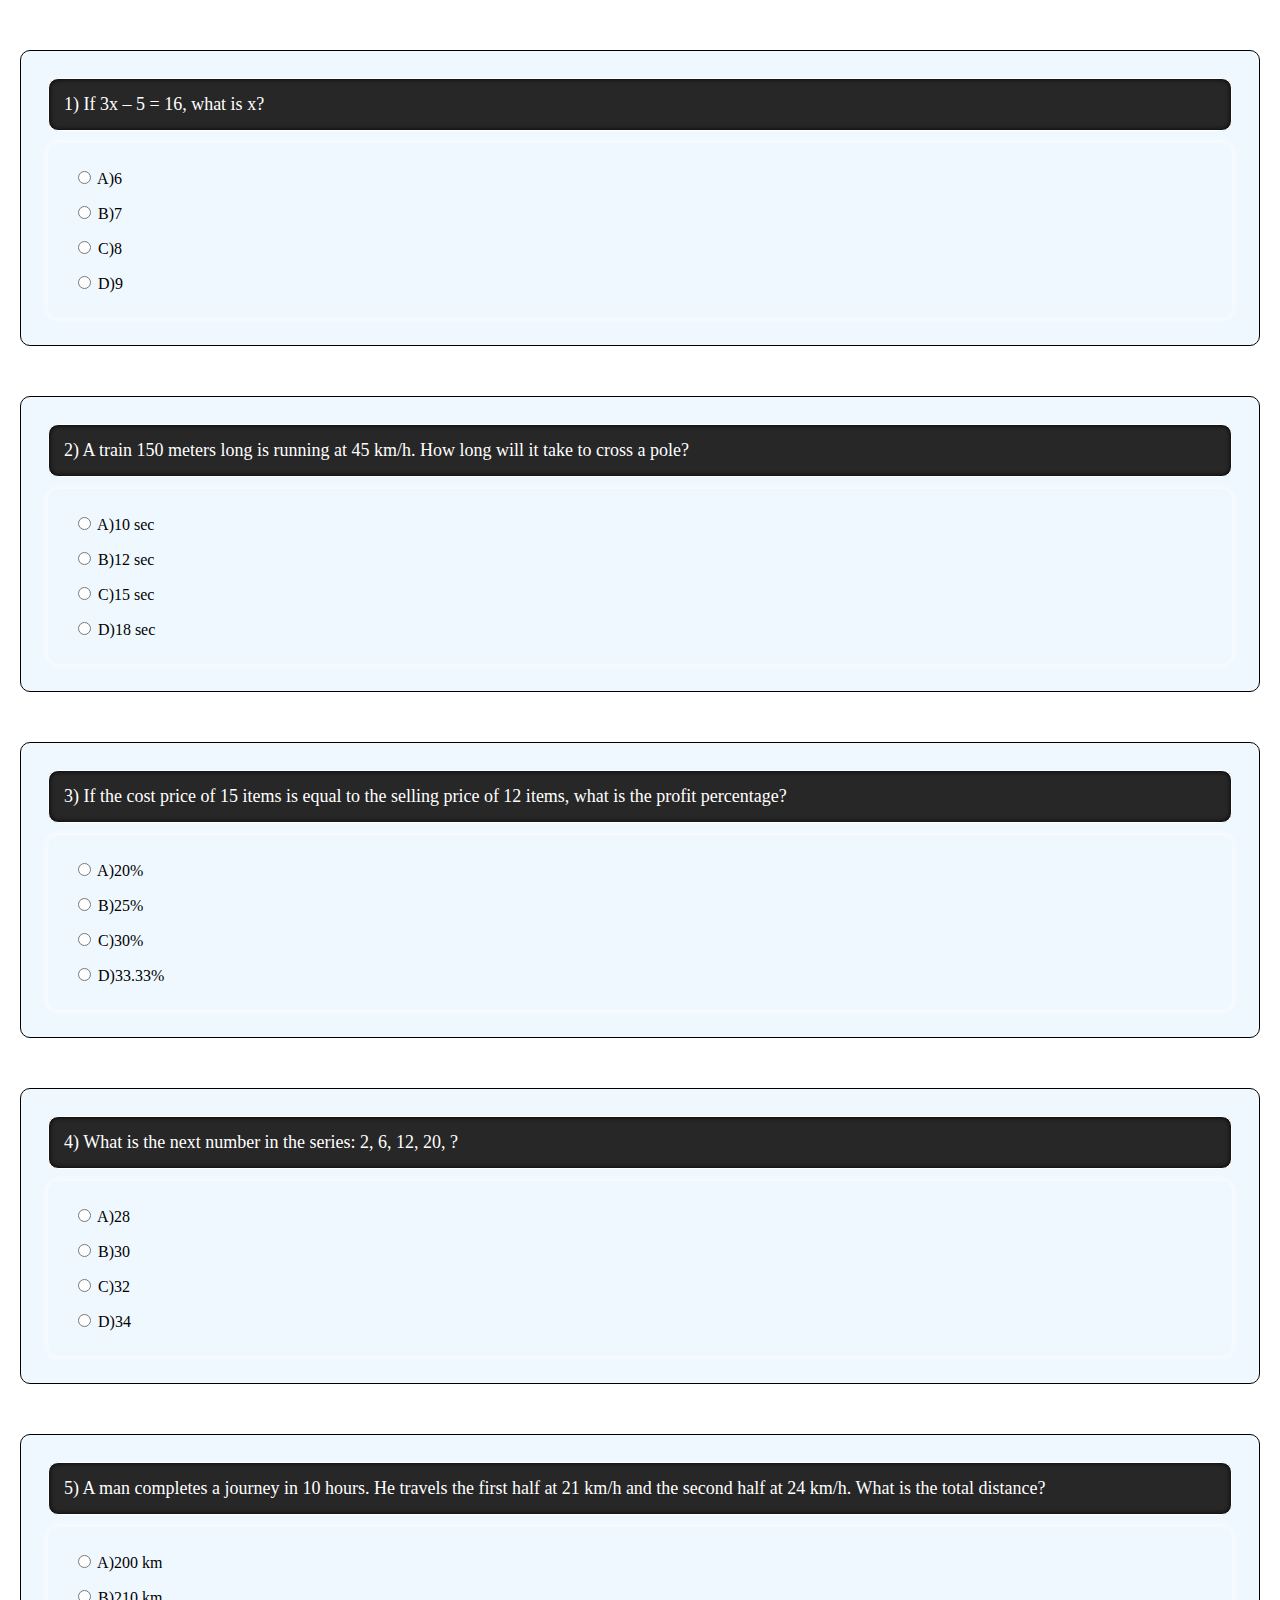
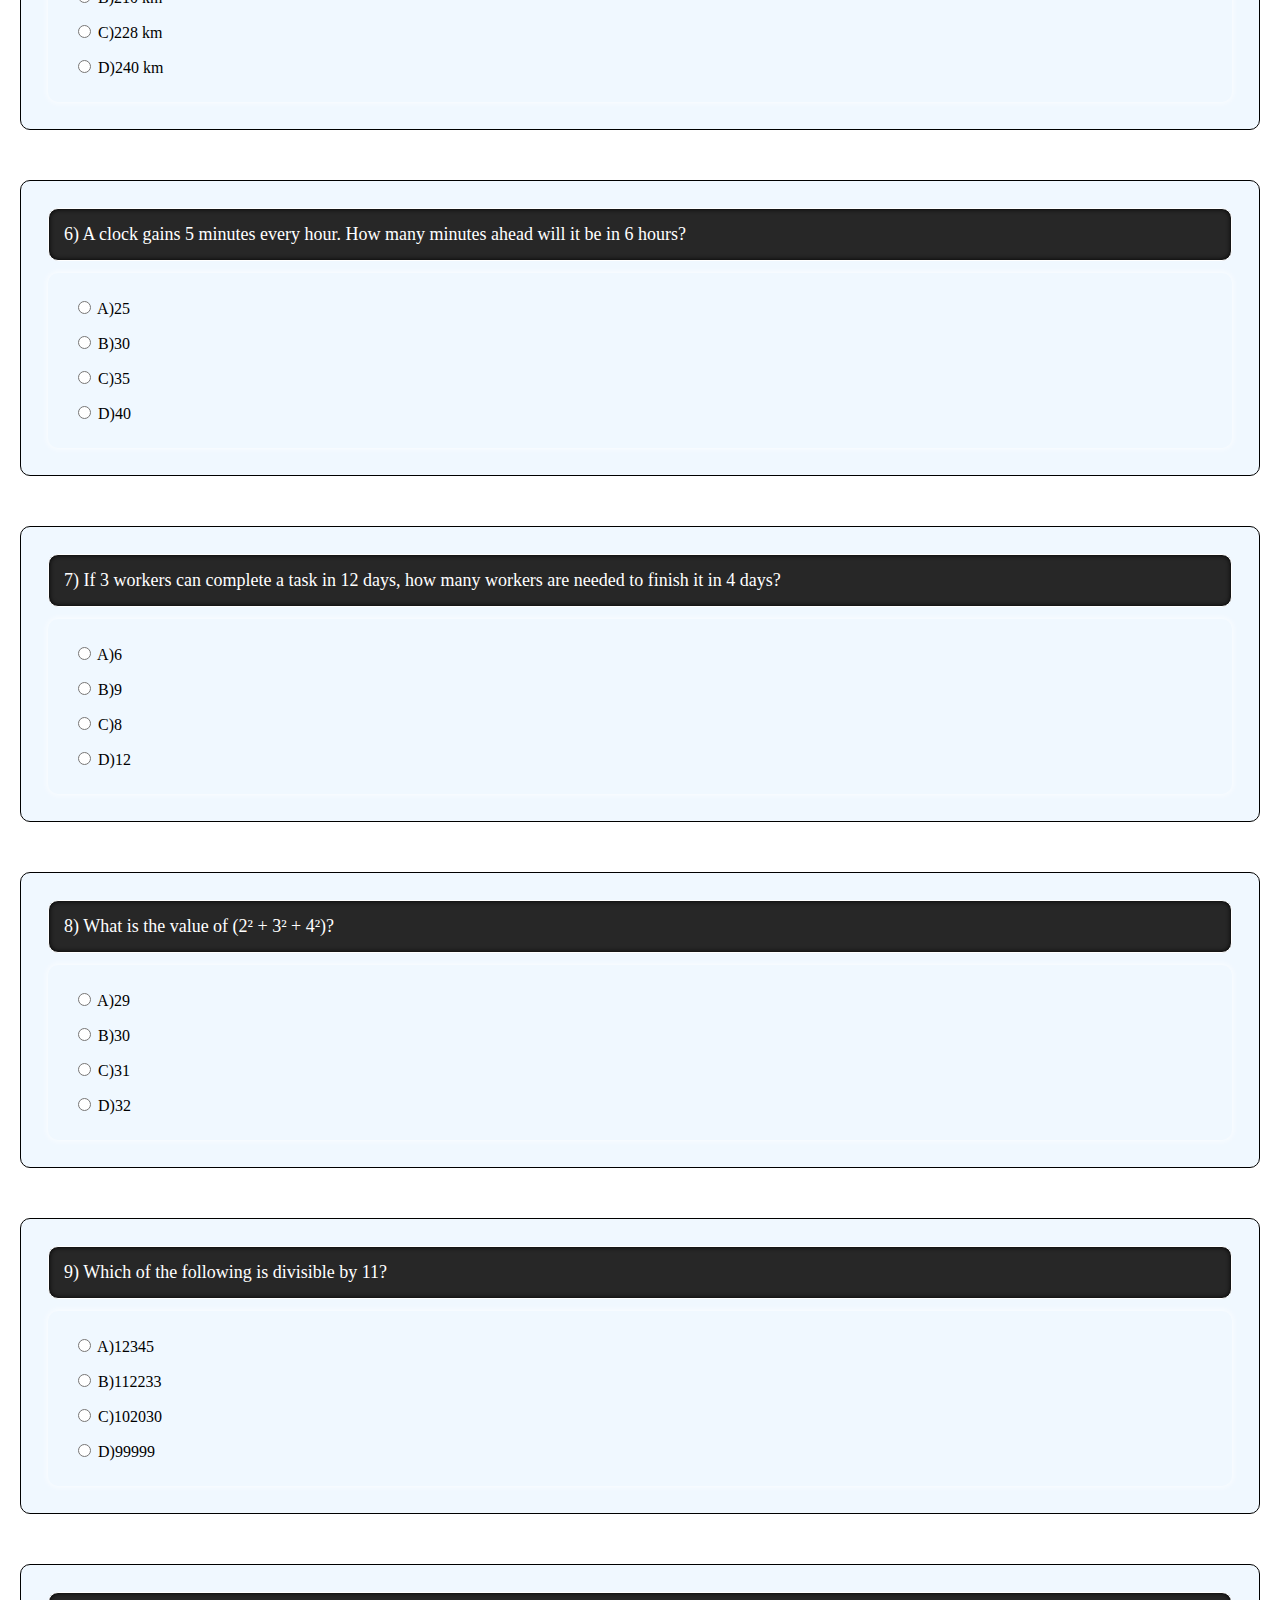
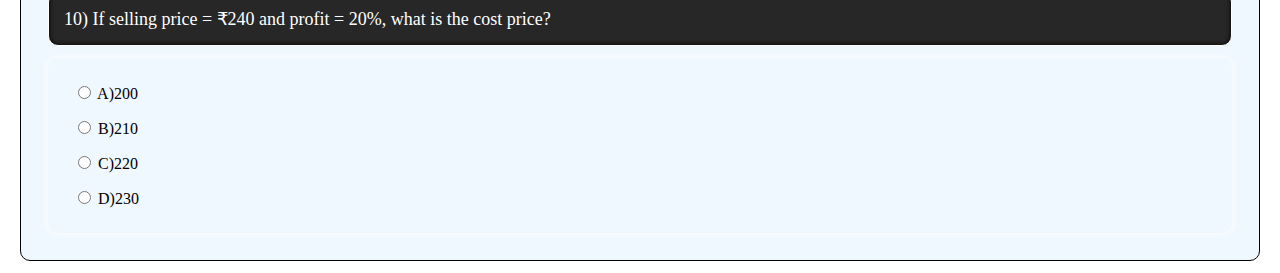
<file: numeric.html>
<!DOCTYPE html>
<html lang="en">
<head>
    <meta charset="UTF-8">
    <meta http-equiv="X-UA-Compatible" content="IE=edge">
    <meta name="viewport" content="width=device-width, initial-scale=1.0">
    <title>Document</title>
    <style>

        .main_box{
            border:0.5px solid black;
            margin-top: 50px !important;
            /* background-color:rgb(255, 255, 255); */
        }
        .main_box:hover{
            border:0px solid;
            box-shadow: 0px 2px 7px rgb(0, 0, 0);
        }
        .container{
            box-shadow: 0px 0px 7px white;
            margin:12px;
            padding:15px;
            border-radius: 10px;
            background-color: aliceblue;
        }
        .question{
            border:1px solid;
            font-size:large;
            background-color: rgb(39, 39, 39);
            color: white;
            box-shadow: inset 0px 0px 5px rgb(0, 0, 0);
        }

        .hidden{
            position: absolute;
            visibility: hidden;
        }
        .opt{
            border-radius: 10px;
            margin: 5px;
            padding: 5px;
        }
    </style>
</head>
<body>
    <div class="container main_box">
        <div class="container question">
            1) If 3x – 5 = 16, what is x?
        </div>
        <div class="container options">
            <label for="Q1A"><div id="OPTQ1A" class="opt"><input type="radio" name="Q1" id="Q1A" value="A" onchange="fun(document.getElementById('OPTQ1A'),'A',document.getElementById('ANSQ1').textContent)"> A)6</div></label>
            <label for="Q1B"><div id="OPTQ1B" class="opt"><input type="radio" name="Q1" id="Q1B" value="B" onchange="fun(document.getElementById('OPTQ1B'),'B',document.getElementById('ANSQ1').textContent)"> B)7</div></label>
            <label for="Q1C"><div id="OPTQ1C" class="opt"><input type="radio" name="Q1" id="Q1C" value="C" onchange="fun(document.getElementById('OPTQ1C'),'C',document.getElementById('ANSQ1').textContent)"> C)8</div></label>
            <label for="Q1D"><div id="OPTQ1D" class="opt"><input type="radio" name="Q1" id="Q1D" value="D" onchange="fun(document.getElementById('OPTQ1D'),'D',document.getElementById('ANSQ1').textContent)"> D)9</div></label>
        </div>
        <span class="hidden" id="ANSQ1">B</span>
    </div>
    <div class="container main_box">
        <div class="container question">
            2) A train 150 meters long is running at 45 km/h. How long will it take to cross a pole?
        </div>
        <div class="container options">
            <label for="Q2A"><div id="OPTQ2A" class="opt"><input type="radio" name="Q2" id="Q2A" value="A" onchange="fun(document.getElementById('OPTQ2A'),'A',document.getElementById('ANSQ2').textContent)"> A)10 sec</div></label>
            <label for="Q2B"><div id="OPTQ2B" class="opt"><input type="radio" name="Q2" id="Q2B" value="B" onchange="fun(document.getElementById('OPTQ2B'),'B',document.getElementById('ANSQ2').textContent)"> B)12 sec</div></label>
            <label for="Q2C"><div id="OPTQ2C" class="opt"><input type="radio" name="Q2" id="Q2C" value="C" onchange="fun(document.getElementById('OPTQ2C'),'C',document.getElementById('ANSQ2').textContent)"> C)15 sec</div></label>
            <label for="Q2D"><div id="OPTQ2D" class="opt"><input type="radio" name="Q2" id="Q2D" value="D" onchange="fun(document.getElementById('OPTQ2D'),'D',document.getElementById('ANSQ2').textContent)"> D)18 sec</div></label>
        </div>
        <span class="hidden" id="ANSQ2">B</span>
    </div>
    <div class="container main_box">
        <div class="container question">
            3) If the cost price of 15 items is equal to the selling price of 12 items, what is the profit percentage?
        </div>
        <div class="container options">
            <label for="Q3A"><div id="OPTQ3A" class="opt"><input type="radio" name="Q3" id="Q3A" value="A" onchange="fun(document.getElementById('OPTQ3A'),'A',document.getElementById('ANSQ3').textContent)"> A)20%</div></label>
            <label for="Q3B"><div id="OPTQ3B" class="opt"><input type="radio" name="Q3" id="Q3B" value="B" onchange="fun(document.getElementById('OPTQ3B'),'B',document.getElementById('ANSQ3').textContent)"> B)25%</div></label>
            <label for="Q3C"><div id="OPTQ3C" class="opt"><input type="radio" name="Q3" id="Q3C" value="C" onchange="fun(document.getElementById('OPTQ3C'),'C',document.getElementById('ANSQ3').textContent)"> C)30%</div></label>
            <label for="Q3D"><div id="OPTQ3D" class="opt"><input type="radio" name="Q3" id="Q3D" value="D" onchange="fun(document.getElementById('OPTQ3D'),'D',document.getElementById('ANSQ3').textContent)"> D)33.33%</div></label>
        </div>
        <span class="hidden" id="ANSQ3">B</span>
    </div>
    <div class="container main_box">
        <div class="container question">
            4) What is the next number in the series: 2, 6, 12, 20, ?
        </div>
        <div class="container options">
            <label for="Q4A"><div id="OPTQ4A" class="opt"><input type="radio" name="Q4" id="Q4A" value="A" onchange="fun(document.getElementById('OPTQ4A'),'A',document.getElementById('ANSQ4').textContent)"> A)28</div></label>
            <label for="Q4B"><div id="OPTQ4B" class="opt"><input type="radio" name="Q4" id="Q4B" value="B" onchange="fun(document.getElementById('OPTQ4B'),'B',document.getElementById('ANSQ4').textContent)"> B)30</div></label>
            <label for="Q4C"><div id="OPTQ4C" class="opt"><input type="radio" name="Q4" id="Q4C" value="C" onchange="fun(document.getElementById('OPTQ4C'),'C',document.getElementById('ANSQ4').textContent)"> C)32</div></label>
            <label for="Q4D"><div id="OPTQ4D" class="opt"><input type="radio" name="Q4" id="Q4D" value="D" onchange="fun(document.getElementById('OPTQ4D'),'D',document.getElementById('ANSQ4').textContent)"> D)34</div></label>
        </div>
        <span class="hidden" id="ANSQ4">B</span>
    </div>
    <div class="container main_box">
        <div class="container question">
            5) A man completes a journey in 10 hours. He travels the first half at 21 km/h and the second half at 24 km/h. What is the total distance?
        </div>
        <div class="container options">
            <label for="Q5A"><div id="OPTQ5A" class="opt"><input type="radio" name="Q5" id="Q5A" value="A" onchange="fun(document.getElementById('OPTQ5A'),'A',document.getElementById('ANSQ5').textContent)"> A)200 km</div></label>
            <label for="Q5B"><div id="OPTQ5B" class="opt"><input type="radio" name="Q5" id="Q5B" value="B" onchange="fun(document.getElementById('OPTQ5B'),'B',document.getElementById('ANSQ5').textContent)"> B)210 km</div></label>
            <label for="Q5C"><div id="OPTQ5C" class="opt"><input type="radio" name="Q5" id="Q5C" value="C" onchange="fun(document.getElementById('OPTQ5C'),'C',document.getElementById('ANSQ5').textContent)"> C)228 km</div></label>
            <label for="Q5D"><div id="OPTQ5D" class="opt"><input type="radio" name="Q5" id="Q5D" value="D" onchange="fun(document.getElementById('OPTQ5D'),'D',document.getElementById('ANSQ5').textContent)"> D)240 km</div></label>
        </div>
        <span class="hidden" id="ANSQ5">C</span>
    </div>
    <div class="container main_box">
        <div class="container question">
            6) A clock gains 5 minutes every hour. How many minutes ahead will it be in 6 hours?
        </div>
        <div class="container options">
            <label for="Q6A"><div id="OPTQ6A" class="opt"><input type="radio" name="Q6" id="Q6A" value="A" onchange="fun(document.getElementById('OPTQ6A'),'A',document.getElementById('ANSQ6').textContent)"> A)25</div></label>
            <label for="Q6B"><div id="OPTQ6B" class="opt"><input type="radio" name="Q6" id="Q6B" value="B" onchange="fun(document.getElementById('OPTQ6B'),'B',document.getElementById('ANSQ6').textContent)"> B)30</div></label>
            <label for="Q6C"><div id="OPTQ6C" class="opt"><input type="radio" name="Q6" id="Q6C" value="C" onchange="fun(document.getElementById('OPTQ6C'),'C',document.getElementById('ANSQ6').textContent)"> C)35</div></label>
            <label for="Q6D"><div id="OPTQ6D" class="opt"><input type="radio" name="Q6" id="Q6D" value="D" onchange="fun(document.getElementById('OPTQ6D'),'D',document.getElementById('ANSQ6').textContent)"> D)40</div></label>
        </div>
        <span class="hidden" id="ANSQ6">B</span>
    </div>
    <div class="container main_box">
        <div class="container question">
            7) If 3 workers can complete a task in 12 days, how many workers are needed to finish it in 4 days?
        </div>
        <div class="container options">
            <label for="Q7A"><div id="OPTQ7A" class="opt"><input type="radio" name="Q7" id="Q7A" value="A" onchange="fun(document.getElementById('OPTQ7A'),'A',document.getElementById('ANSQ7').textContent)"> A)6</div></label>
            <label for="Q7B"><div id="OPTQ7B" class="opt"><input type="radio" name="Q7" id="Q7B" value="B" onchange="fun(document.getElementById('OPTQ7B'),'B',document.getElementById('ANSQ7').textContent)"> B)9</div></label>
            <label for="Q7C"><div id="OPTQ7C" class="opt"><input type="radio" name="Q7" id="Q7C" value="C" onchange="fun(document.getElementById('OPTQ7C'),'C',document.getElementById('ANSQ7').textContent)"> C)8</div></label>
            <label for="Q7D"><div id="OPTQ7D" class="opt"><input type="radio" name="Q7" id="Q7D" value="D" onchange="fun(document.getElementById('OPTQ7D'),'D',document.getElementById('ANSQ7').textContent)"> D)12</div></label>
        </div>
        <span class="hidden" id="ANSQ7">B</span>
    </div>
    <div class="container main_box">
        <div class="container question">
            8) What is the value of (2² + 3² + 4²)?
        </div>
        <div class="container options">
            <label for="Q8A"><div id="OPTQ8A" class="opt"><input type="radio" name="Q8" id="Q8A" value="A" onchange="fun(document.getElementById('OPTQ8A'),'A',document.getElementById('ANSQ8').textContent)"> A)29</div></label>
            <label for="Q8B"><div id="OPTQ8B" class="opt"><input type="radio" name="Q8" id="Q8B" value="B" onchange="fun(document.getElementById('OPTQ8B'),'B',document.getElementById('ANSQ8').textContent)"> B)30</div></label>
            <label for="Q8C"><div id="OPTQ8C" class="opt"><input type="radio" name="Q8" id="Q8C" value="C" onchange="fun(document.getElementById('OPTQ8C'),'C',document.getElementById('ANSQ8').textContent)"> C)31</div></label>
            <label for="Q8D"><div id="OPTQ8D" class="opt"><input type="radio" name="Q8" id="Q8D" value="D" onchange="fun(document.getElementById('OPTQ8D'),'D',document.getElementById('ANSQ8').textContent)"> D)32</div></label>
        </div>
        <span class="hidden" id="ANSQ8">A</span>
    </div>

    <div class="container main_box">
        <div class="container question">
            9) Which of the following is divisible by 11?
        </div>
        <div class="container options">
            <label for="Q9A"><div id="OPTQ9A" class="opt"><input type="radio" name="Q9" id="Q9A" value="A" onchange="fun(document.getElementById('OPTQ9A'),'A',document.getElementById('ANSQ9').textContent)"> A)12345</div></label>
            <label for="Q9B"><div id="OPTQ9B" class="opt"><input type="radio" name="Q9" id="Q9B" value="B" onchange="fun(document.getElementById('OPTQ9B'),'B',document.getElementById('ANSQ9').textContent)"> B)112233</div></label>
            <label for="Q9C"><div id="OPTQ9C" class="opt"><input type="radio" name="Q9" id="Q9C" value="C" onchange="fun(document.getElementById('OPTQ9C'),'C',document.getElementById('ANSQ9').textContent)"> C)102030</div></label>
            <label for="Q9D"><div id="OPTQ9D" class="opt"><input type="radio" name="Q9" id="Q9D" value="D" onchange="fun(document.getElementById('OPTQ9D'),'D',document.getElementById('ANSQ9').textContent)"> D)99999</div></label>
        </div>
        <span class="hidden" id="ANSQ9">B</span>
    </div>
    <div class="container main_box">
        <div class="container question">
            10) If selling price = ₹240 and profit = 20%, what is the cost price?
        </div>
        <div class="container options">
            <label for="Q10A"><div id="OPTQ10A" class="opt"><input type="radio" name="Q10" id="Q10A" value="A" onchange="fun(document.getElementById('OPTQ10A'),'A',document.getElementById('ANSQ10').textContent)"> A)200</div></label>
            <label for="Q10B"><div id="OPTQ10B" class="opt"><input type="radio" name="Q10" id="Q10B" value="B" onchange="fun(document.getElementById('OPTQ10B'),'B',document.getElementById('ANSQ10').textContent)"> B)210</div></label>
            <label for="Q10C"><div id="OPTQ10C" class="opt"><input type="radio" name="Q10" id="Q10C" value="C" onchange="fun(document.getElementById('OPTQ10C'),'C',document.getElementById('ANSQ10').textContent)"> C)220</div></label>
            <label for="Q10D"><div id="OPTQ10D" class="opt"><input type="radio" name="Q10" id="Q10D" value="D" onchange="fun(document.getElementById('OPTQ10D'),'D',document.getElementById('ANSQ10').textContent)"> D)230</div></label>
        </div>
        <span class="hidden" id="ANSQ10">A</span>
    </div>




    <script>
        function fun(id,user_ans,right_ans){
            console.log(user_ans)
            console.log(right_ans)
            if(user_ans==right_ans){
                id.style="background-color:green;color:white;";
            }
            else{
                id.style="background-color:red;color:white;";
            }
        }
    </script>    
</body>
</html>
</file>
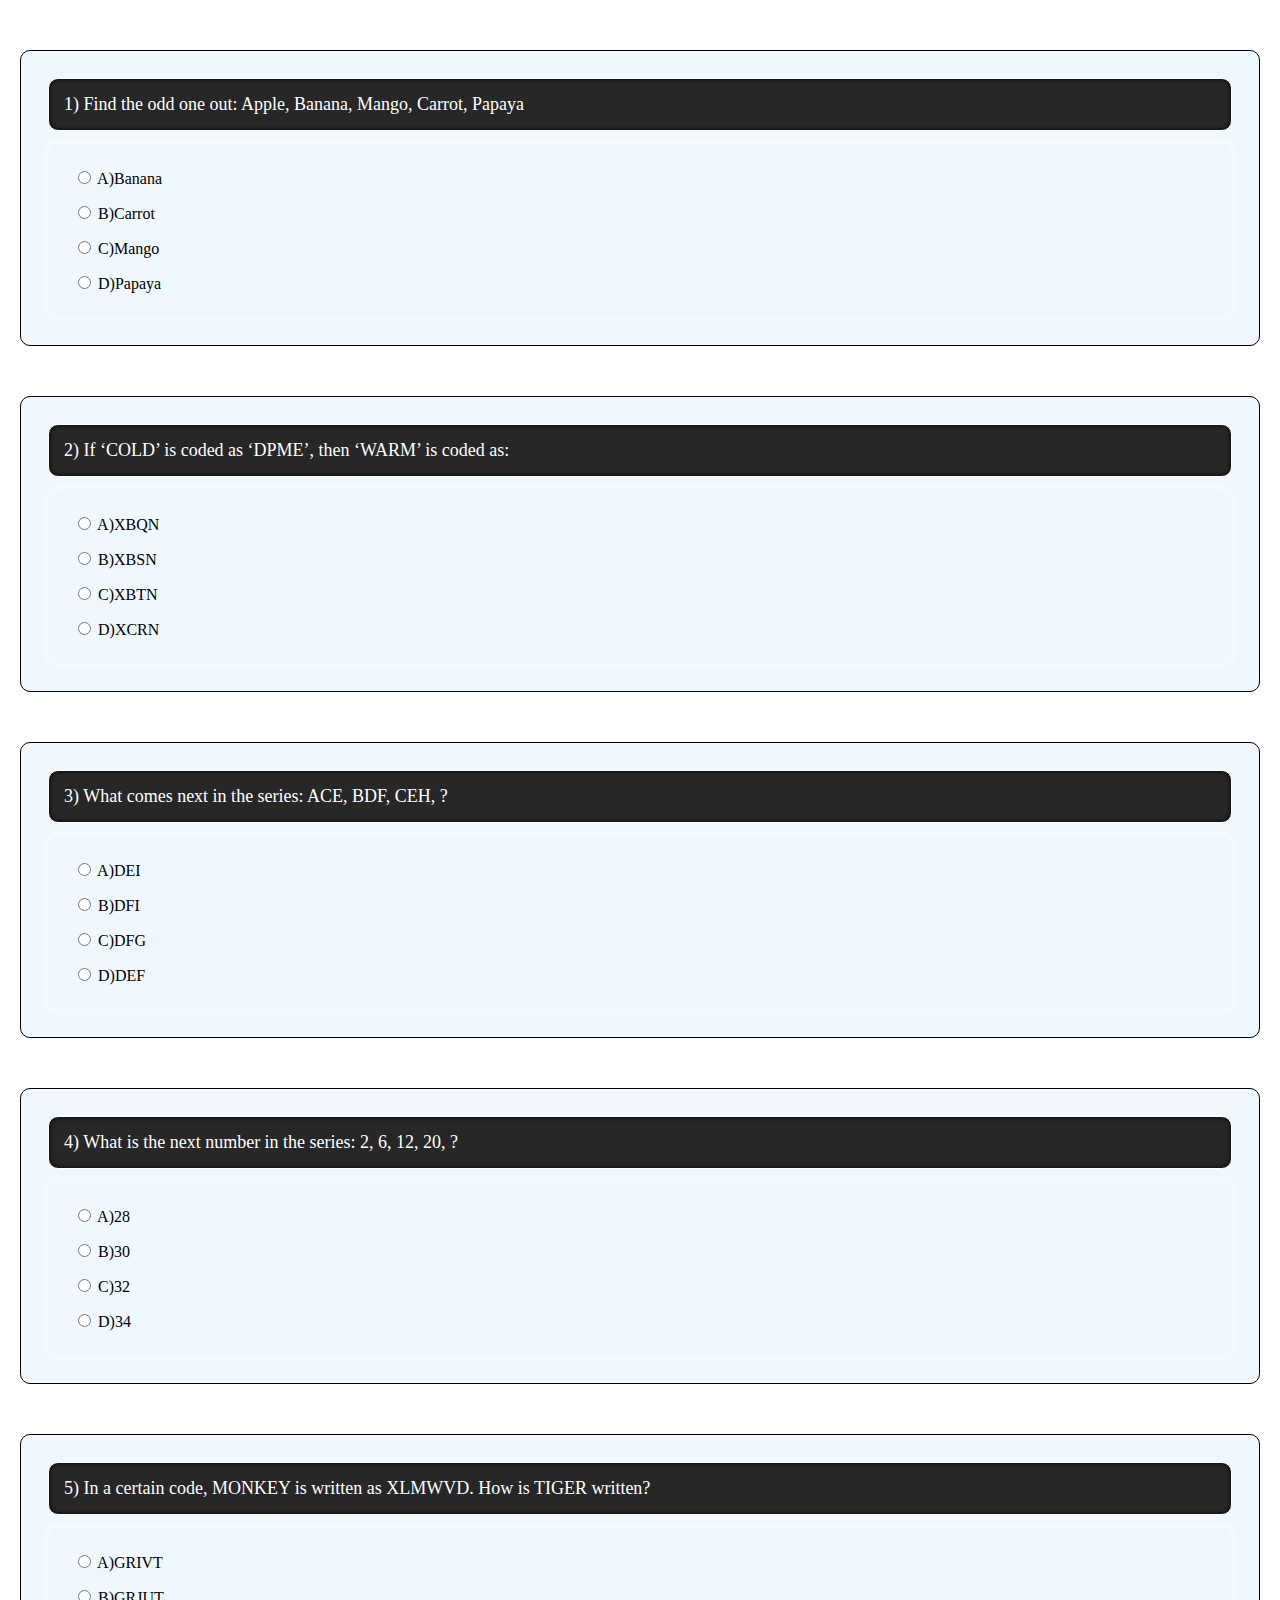
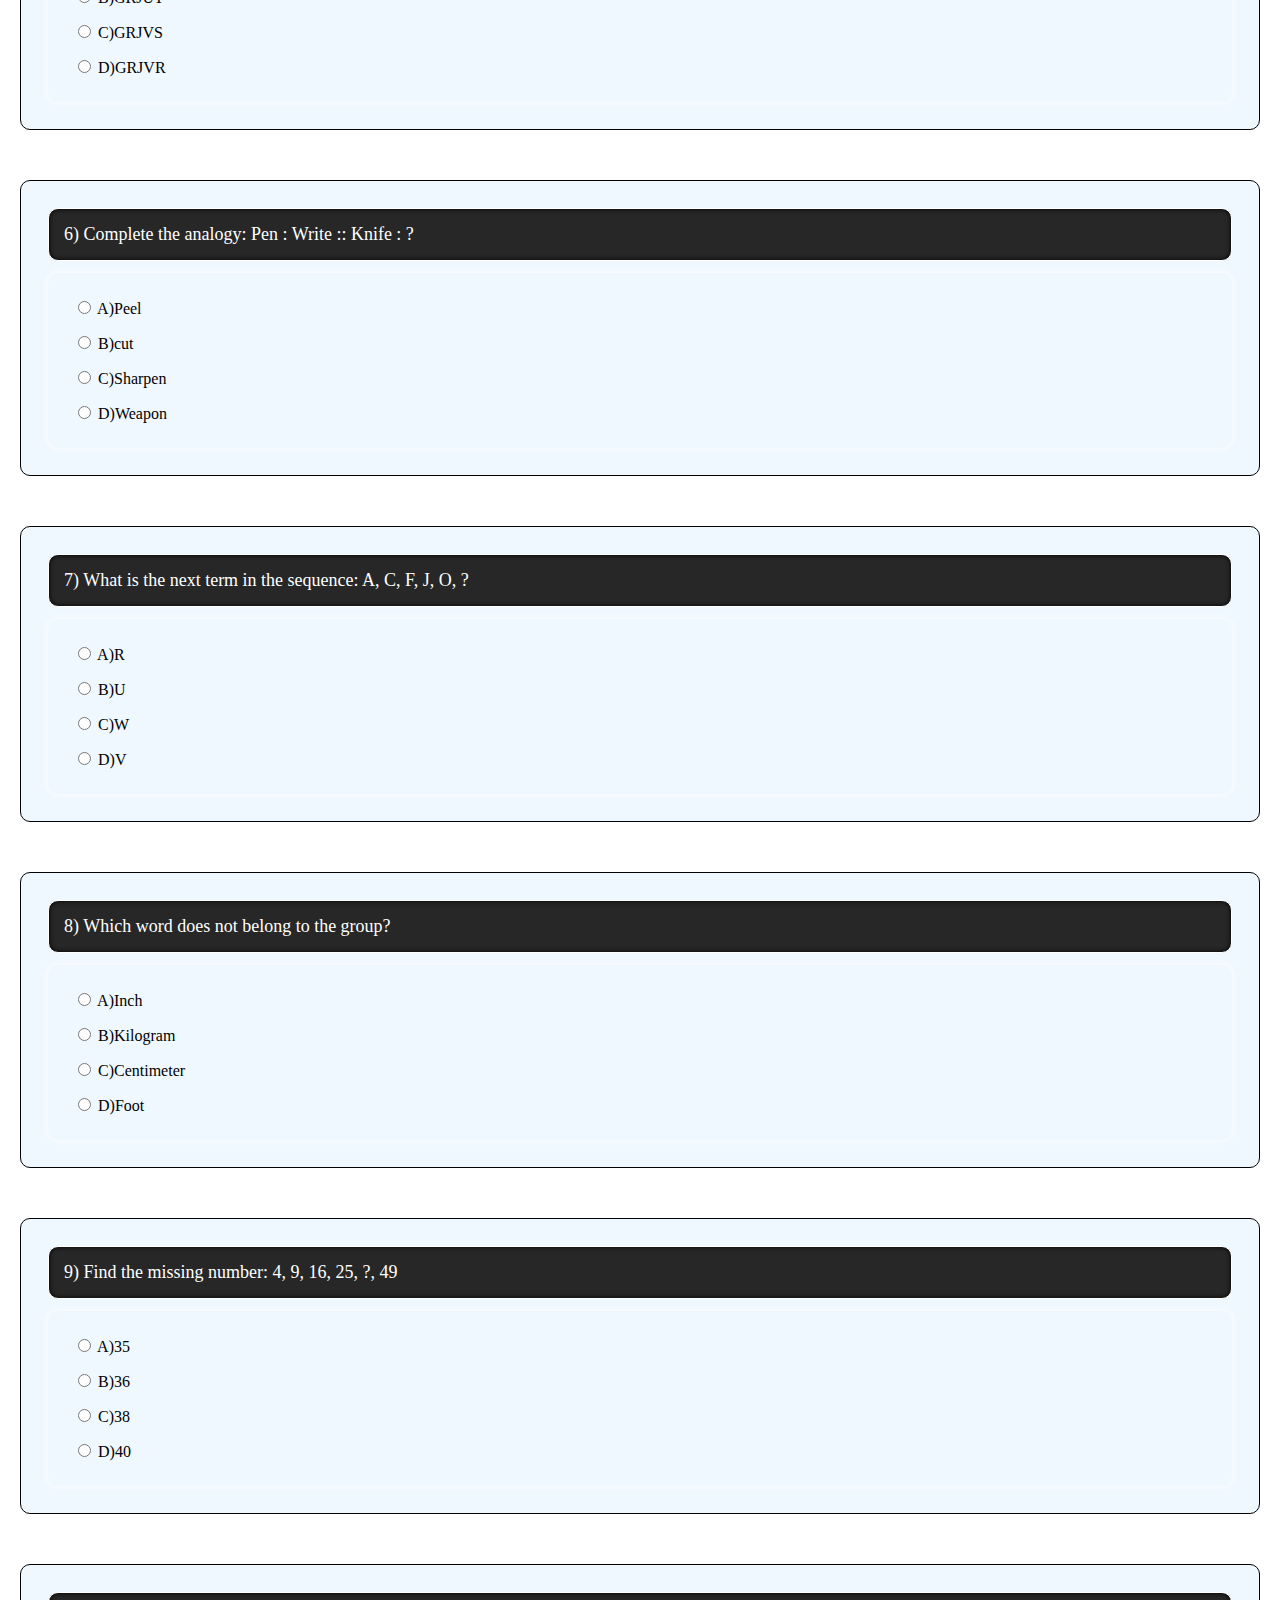
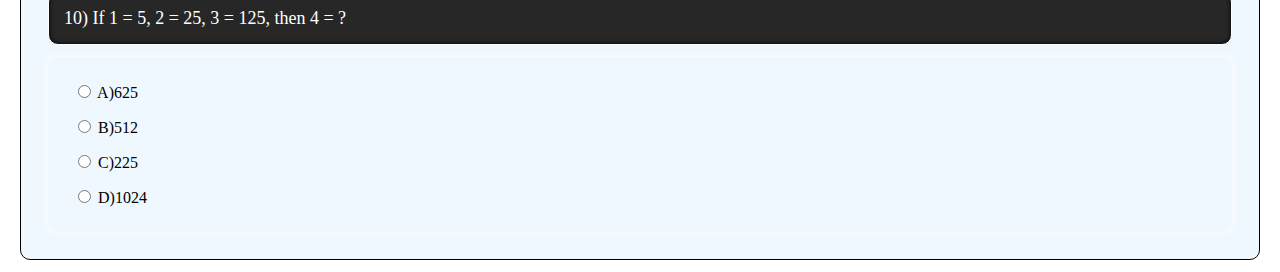
<file: jobace/logical.html>
<!DOCTYPE html>
<html lang="en">
<head>
    <meta charset="UTF-8">
    <meta http-equiv="X-UA-Compatible" content="IE=edge">
    <meta name="viewport" content="width=device-width, initial-scale=1.0">
    <title>Document</title>
    <style>

        .main_box{
            border:0.5px solid black;
            margin-top: 50px !important;
            /* background-color:rgb(255, 255, 255); */
        }
        .main_box:hover{
            border:0px solid;
            box-shadow: 0px 2px 7px rgb(0, 0, 0);
        }
        .container{
            box-shadow: 0px 0px 7px white;
            margin:12px;
            padding:15px;
            border-radius: 10px;
            background-color: aliceblue;
        }
        .question{
            border:1px solid;
            font-size:large;
            background-color: rgb(39, 39, 39);
            color: white;
            box-shadow: inset 0px 0px 5px rgb(0, 0, 0);
        }

        .hidden{
            position: absolute;
            visibility: hidden;
        }
        .opt{
            border-radius: 10px;
            margin: 5px;
            padding: 5px;
        }
    </style>
</head>
<body>
    <div class="container main_box">
        <div class="container question">
            1) Find the odd one out: Apple, Banana, Mango, Carrot, Papaya
        </div>
        <div class="container options">
            <label for="Q1A"><div id="OPTQ1A" class="opt"><input type="radio" name="Q1" id="Q1A" value="A" onchange="fun(document.getElementById('OPTQ1A'),'A',document.getElementById('ANSQ1').textContent)"> A)Banana</div></label>
            <label for="Q1B"><div id="OPTQ1B" class="opt"><input type="radio" name="Q1" id="Q1B" value="B" onchange="fun(document.getElementById('OPTQ1B'),'B',document.getElementById('ANSQ1').textContent)"> B)Carrot</div></label>
            <label for="Q1C"><div id="OPTQ1C" class="opt"><input type="radio" name="Q1" id="Q1C" value="C" onchange="fun(document.getElementById('OPTQ1C'),'C',document.getElementById('ANSQ1').textContent)"> C)Mango</div></label>
            <label for="Q1D"><div id="OPTQ1D" class="opt"><input type="radio" name="Q1" id="Q1D" value="D" onchange="fun(document.getElementById('OPTQ1D'),'D',document.getElementById('ANSQ1').textContent)"> D)Papaya</div></label>
        </div>
        <span class="hidden" id="ANSQ1">B</span>
    </div>
    <div class="container main_box">
        <div class="container question">
            2) If ‘COLD’ is coded as ‘DPME’, then ‘WARM’ is coded as:
        </div>
        <div class="container options">
            <label for="Q2A"><div id="OPTQ2A" class="opt"><input type="radio" name="Q2" id="Q2A" value="A" onchange="fun(document.getElementById('OPTQ2A'),'A',document.getElementById('ANSQ2').textContent)"> A)XBQN</div></label>
            <label for="Q2B"><div id="OPTQ2B" class="opt"><input type="radio" name="Q2" id="Q2B" value="B" onchange="fun(document.getElementById('OPTQ2B'),'B',document.getElementById('ANSQ2').textContent)"> B)XBSN</div></label>
            <label for="Q2C"><div id="OPTQ2C" class="opt"><input type="radio" name="Q2" id="Q2C" value="C" onchange="fun(document.getElementById('OPTQ2C'),'C',document.getElementById('ANSQ2').textContent)"> C)XBTN</div></label>
            <label for="Q2D"><div id="OPTQ2D" class="opt"><input type="radio" name="Q2" id="Q2D" value="D" onchange="fun(document.getElementById('OPTQ2D'),'D',document.getElementById('ANSQ2').textContent)"> D)XCRN</div></label>
        </div>
        <span class="hidden" id="ANSQ2">B</span>
    </div>
    <div class="container main_box">
        <div class="container question">
            3) What comes next in the series: ACE, BDF, CEH, ?
        </div>
        <div class="container options">
            <label for="Q3A"><div id="OPTQ3A" class="opt"><input type="radio" name="Q3" id="Q3A" value="A" onchange="fun(document.getElementById('OPTQ3A'),'A',document.getElementById('ANSQ3').textContent)"> A)DEI</div></label>
            <label for="Q3B"><div id="OPTQ3B" class="opt"><input type="radio" name="Q3" id="Q3B" value="B" onchange="fun(document.getElementById('OPTQ3B'),'B',document.getElementById('ANSQ3').textContent)"> B)DFI</div></label>
            <label for="Q3C"><div id="OPTQ3C" class="opt"><input type="radio" name="Q3" id="Q3C" value="C" onchange="fun(document.getElementById('OPTQ3C'),'C',document.getElementById('ANSQ3').textContent)"> C)DFG</div></label>
            <label for="Q3D"><div id="OPTQ3D" class="opt"><input type="radio" name="Q3" id="Q3D" value="D" onchange="fun(document.getElementById('OPTQ3D'),'D',document.getElementById('ANSQ3').textContent)"> D)DEF</div></label>
        </div>
        <span class="hidden" id="ANSQ3">B</span>
    </div>
    <div class="container main_box">
        <div class="container question">
            4) What is the next number in the series: 2, 6, 12, 20, ?
        </div>
        <div class="container options">
            <label for="Q4A"><div id="OPTQ4A" class="opt"><input type="radio" name="Q4" id="Q4A" value="A" onchange="fun(document.getElementById('OPTQ4A'),'A',document.getElementById('ANSQ4').textContent)"> A)28</div></label>
            <label for="Q4B"><div id="OPTQ4B" class="opt"><input type="radio" name="Q4" id="Q4B" value="B" onchange="fun(document.getElementById('OPTQ4B'),'B',document.getElementById('ANSQ4').textContent)"> B)30</div></label>
            <label for="Q4C"><div id="OPTQ4C" class="opt"><input type="radio" name="Q4" id="Q4C" value="C" onchange="fun(document.getElementById('OPTQ4C'),'C',document.getElementById('ANSQ4').textContent)"> C)32</div></label>
            <label for="Q4D"><div id="OPTQ4D" class="opt"><input type="radio" name="Q4" id="Q4D" value="D" onchange="fun(document.getElementById('OPTQ4D'),'D',document.getElementById('ANSQ4').textContent)"> D)34</div></label>
        </div>
        <span class="hidden" id="ANSQ4">B</span>
    </div>
    <div class="container main_box">
        <div class="container question">
            5) In a certain code, MONKEY is written as XLMWVD. How is TIGER written?
        </div>
        <div class="container options">
            <label for="Q5A"><div id="OPTQ5A" class="opt"><input type="radio" name="Q5" id="Q5A" value="A" onchange="fun(document.getElementById('OPTQ5A'),'A',document.getElementById('ANSQ5').textContent)"> A)GRIVT</div></label>
            <label for="Q5B"><div id="OPTQ5B" class="opt"><input type="radio" name="Q5" id="Q5B" value="B" onchange="fun(document.getElementById('OPTQ5B'),'B',document.getElementById('ANSQ5').textContent)"> B)GRJUT</div></label>
            <label for="Q5C"><div id="OPTQ5C" class="opt"><input type="radio" name="Q5" id="Q5C" value="C" onchange="fun(document.getElementById('OPTQ5C'),'C',document.getElementById('ANSQ5').textContent)"> C)GRJVS</div></label>
            <label for="Q5D"><div id="OPTQ5D" class="opt"><input type="radio" name="Q5" id="Q5D" value="D" onchange="fun(document.getElementById('OPTQ5D'),'D',document.getElementById('ANSQ5').textContent)"> D)GRJVR</div></label>
        </div>
        <span class="hidden" id="ANSQ5">D</span>
    </div>
    <div class="container main_box">
        <div class="container question">
            6) Complete the analogy: Pen : Write :: Knife : ?
        </div>
        <div class="container options">
            <label for="Q6A"><div id="OPTQ6A" class="opt"><input type="radio" name="Q6" id="Q6A" value="A" onchange="fun(document.getElementById('OPTQ6A'),'A',document.getElementById('ANSQ6').textContent)"> A)Peel</div></label>
            <label for="Q6B"><div id="OPTQ6B" class="opt"><input type="radio" name="Q6" id="Q6B" value="B" onchange="fun(document.getElementById('OPTQ6B'),'B',document.getElementById('ANSQ6').textContent)"> B)cut</div></label>
            <label for="Q6C"><div id="OPTQ6C" class="opt"><input type="radio" name="Q6" id="Q6C" value="C" onchange="fun(document.getElementById('OPTQ6C'),'C',document.getElementById('ANSQ6').textContent)"> C)Sharpen</div></label>
            <label for="Q6D"><div id="OPTQ6D" class="opt"><input type="radio" name="Q6" id="Q6D" value="D" onchange="fun(document.getElementById('OPTQ6D'),'D',document.getElementById('ANSQ6').textContent)"> D)Weapon</div></label>
        </div>
        <span class="hidden" id="ANSQ6">B</span>
    </div>
    <div class="container main_box">
        <div class="container question">
            7) What is the next term in the sequence: A, C, F, J, O, ?
        </div>
        <div class="container options">
            <label for="Q7A"><div id="OPTQ7A" class="opt"><input type="radio" name="Q7" id="Q7A" value="A" onchange="fun(document.getElementById('OPTQ7A'),'A',document.getElementById('ANSQ7').textContent)"> A)R</div></label>
            <label for="Q7B"><div id="OPTQ7B" class="opt"><input type="radio" name="Q7" id="Q7B" value="B" onchange="fun(document.getElementById('OPTQ7B'),'B',document.getElementById('ANSQ7').textContent)"> B)U</div></label>
            <label for="Q7C"><div id="OPTQ7C" class="opt"><input type="radio" name="Q7" id="Q7C" value="C" onchange="fun(document.getElementById('OPTQ7C'),'C',document.getElementById('ANSQ7').textContent)"> C)W</div></label>
            <label for="Q7D"><div id="OPTQ7D" class="opt"><input type="radio" name="Q7" id="Q7D" value="D" onchange="fun(document.getElementById('OPTQ7D'),'D',document.getElementById('ANSQ7').textContent)"> D)V</div></label>
        </div>
        <span class="hidden" id="ANSQ7">B</span>
    </div>
    <div class="container main_box">
        <div class="container question">
            8) Which word does not belong to the group?
        </div>
        <div class="container options">
            <label for="Q8A"><div id="OPTQ8A" class="opt"><input type="radio" name="Q8" id="Q8A" value="A" onchange="fun(document.getElementById('OPTQ8A'),'A',document.getElementById('ANSQ8').textContent)"> A)Inch</div></label>
            <label for="Q8B"><div id="OPTQ8B" class="opt"><input type="radio" name="Q8" id="Q8B" value="B" onchange="fun(document.getElementById('OPTQ8B'),'B',document.getElementById('ANSQ8').textContent)"> B)Kilogram</div></label>
            <label for="Q8C"><div id="OPTQ8C" class="opt"><input type="radio" name="Q8" id="Q8C" value="C" onchange="fun(document.getElementById('OPTQ8C'),'C',document.getElementById('ANSQ8').textContent)"> C)Centimeter</div></label>
            <label for="Q8D"><div id="OPTQ8D" class="opt"><input type="radio" name="Q8" id="Q8D" value="D" onchange="fun(document.getElementById('OPTQ8D'),'D',document.getElementById('ANSQ8').textContent)"> D)Foot</div></label>
        </div>
        <span class="hidden" id="ANSQ8">B</span>
    </div>

    <div class="container main_box">
        <div class="container question">
            9) Find the missing number: 4, 9, 16, 25, ?, 49
        </div>
        <div class="container options">
            <label for="Q9A"><div id="OPTQ9A" class="opt"><input type="radio" name="Q9" id="Q9A" value="A" onchange="fun(document.getElementById('OPTQ9A'),'A',document.getElementById('ANSQ9').textContent)"> A)35</div></label>
            <label for="Q9B"><div id="OPTQ9B" class="opt"><input type="radio" name="Q9" id="Q9B" value="B" onchange="fun(document.getElementById('OPTQ9B'),'B',document.getElementById('ANSQ9').textContent)"> B)36</div></label>
            <label for="Q9C"><div id="OPTQ9C" class="opt"><input type="radio" name="Q9" id="Q9C" value="C" onchange="fun(document.getElementById('OPTQ9C'),'C',document.getElementById('ANSQ9').textContent)"> C)38</div></label>
            <label for="Q9D"><div id="OPTQ9D" class="opt"><input type="radio" name="Q9" id="Q9D" value="D" onchange="fun(document.getElementById('OPTQ9D'),'D',document.getElementById('ANSQ9').textContent)"> D)40</div></label>
        </div>
        <span class="hidden" id="ANSQ9">B</span>
    </div>
    <div class="container main_box">
        <div class="container question">
            10) If 1 = 5, 2 = 25, 3 = 125, then 4 = ?
        </div>
        <div class="container options">
            <label for="Q10A"><div id="OPTQ10A" class="opt"><input type="radio" name="Q10" id="Q10A" value="A" onchange="fun(document.getElementById('OPTQ10A'),'A',document.getElementById('ANSQ10').textContent)"> A)625</div></label>
            <label for="Q10B"><div id="OPTQ10B" class="opt"><input type="radio" name="Q10" id="Q10B" value="B" onchange="fun(document.getElementById('OPTQ10B'),'B',document.getElementById('ANSQ10').textContent)"> B)512</div></label>
            <label for="Q10C"><div id="OPTQ10C" class="opt"><input type="radio" name="Q10" id="Q10C" value="C" onchange="fun(document.getElementById('OPTQ10C'),'C',document.getElementById('ANSQ10').textContent)"> C)225</div></label>
            <label for="Q10D"><div id="OPTQ10D" class="opt"><input type="radio" name="Q10" id="Q10D" value="D" onchange="fun(document.getElementById('OPTQ10D'),'D',document.getElementById('ANSQ10').textContent)"> D)1024</div></label>
        </div>
        <span class="hidden" id="ANSQ10">A</span>
    </div>




    <script>
        function fun(id,user_ans,right_ans){
            console.log(user_ans)
            console.log(right_ans)
            if(user_ans==right_ans){
                id.style="background-color:green;color:white;";
            }
            else{
                id.style="background-color:red;color:white;";
            }
        }
    </script>    
</body>
</html>
</file>
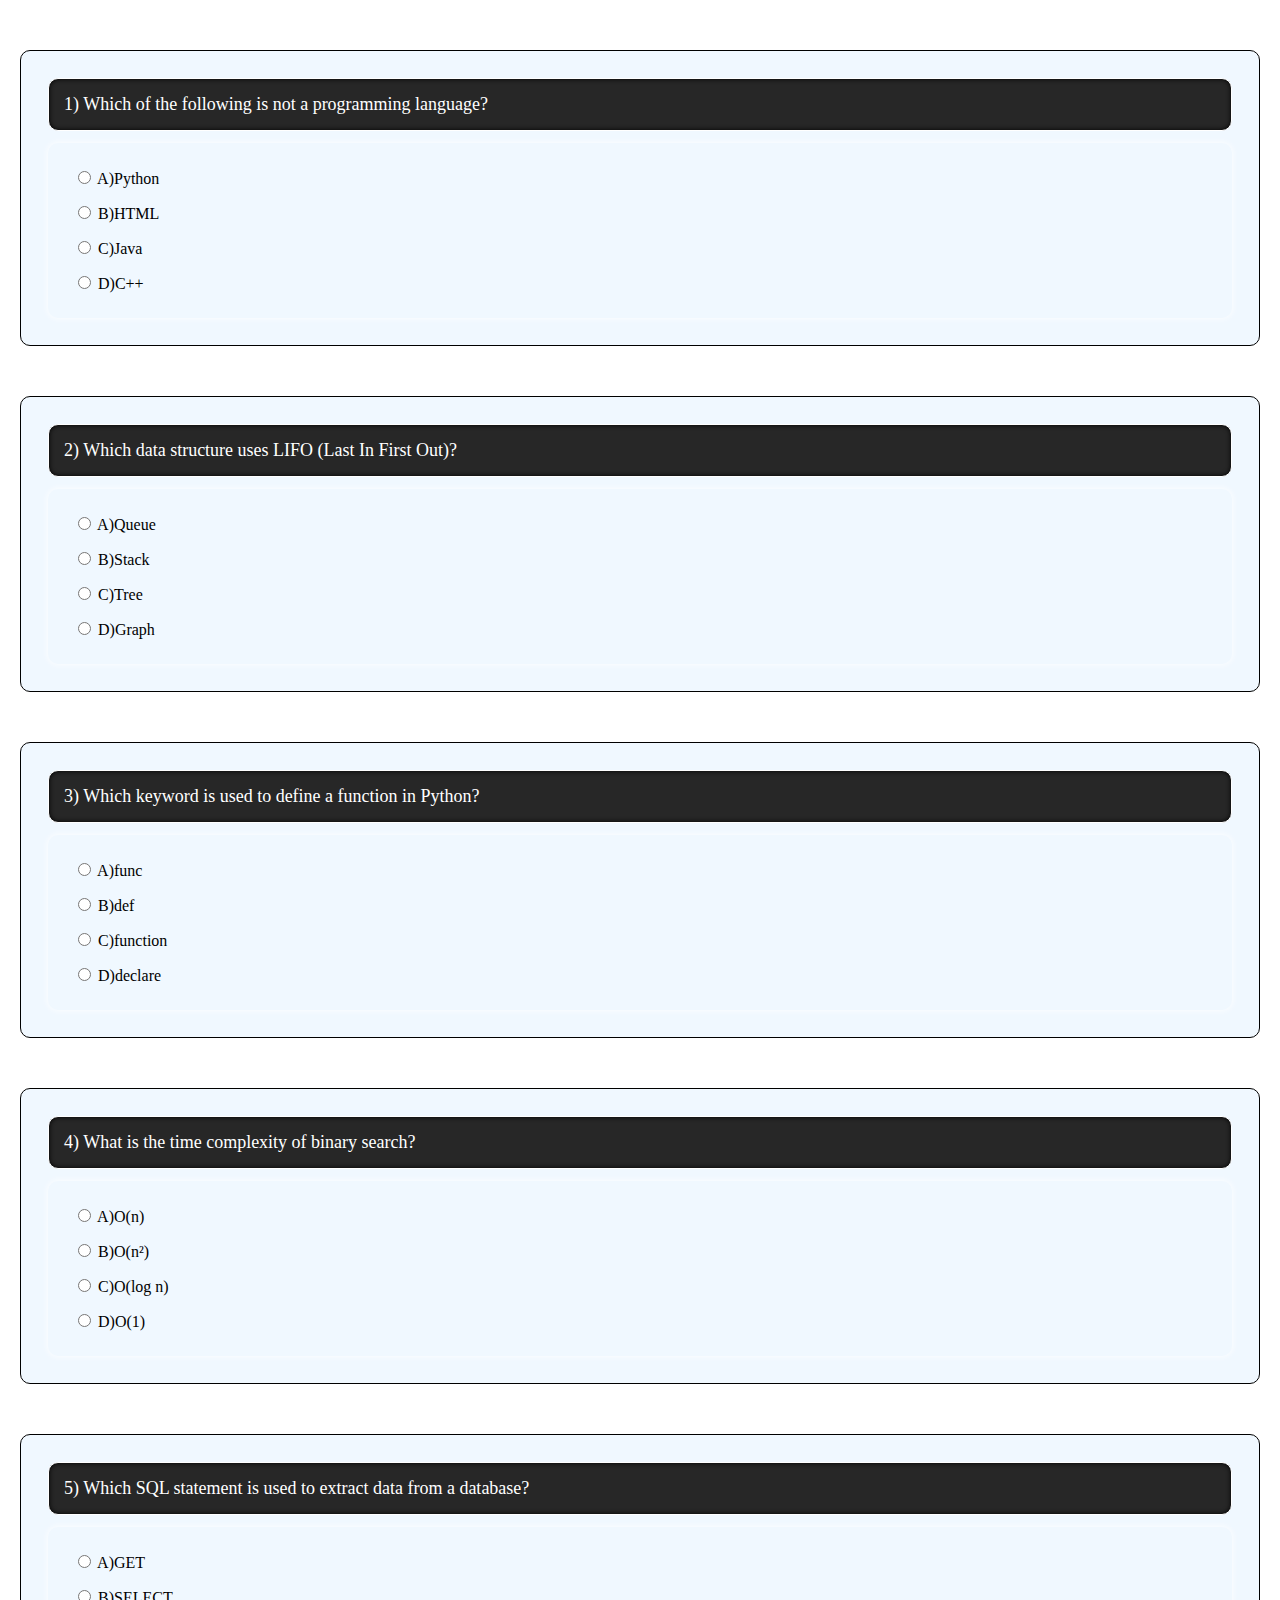
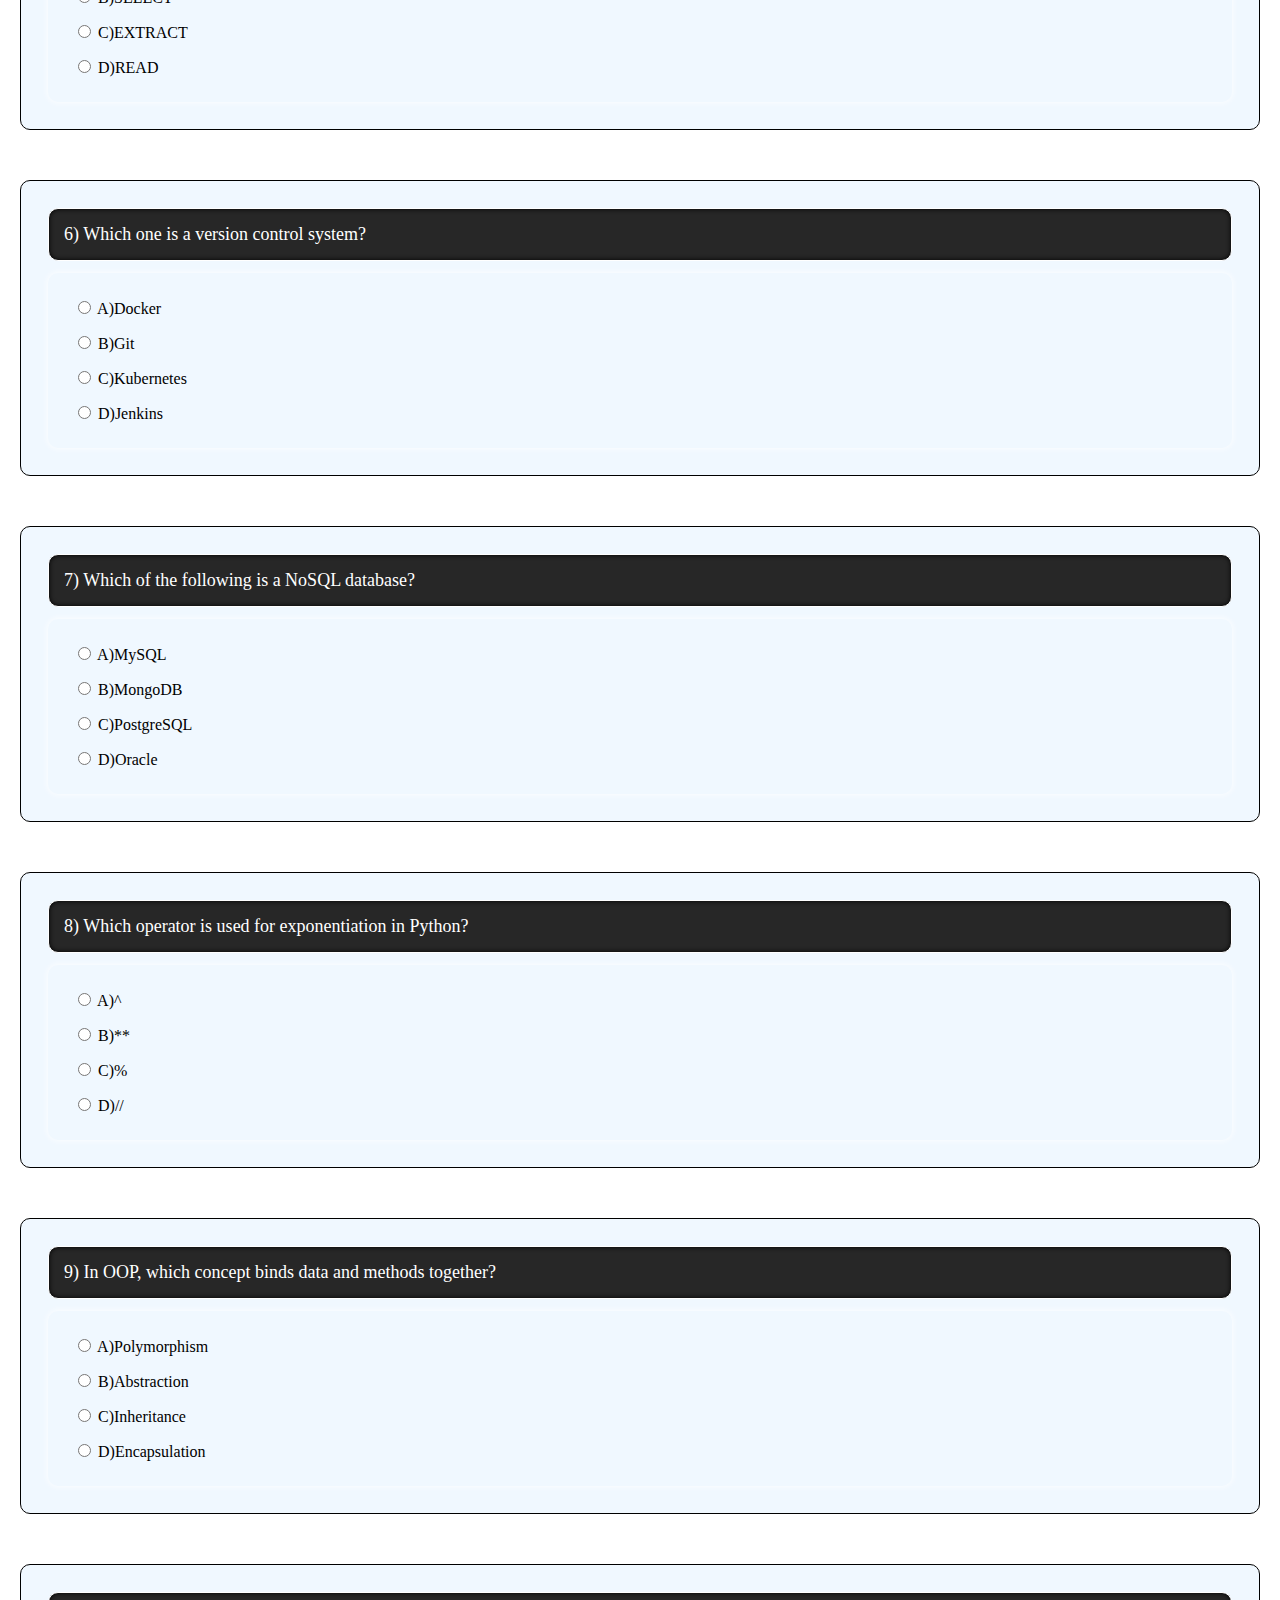
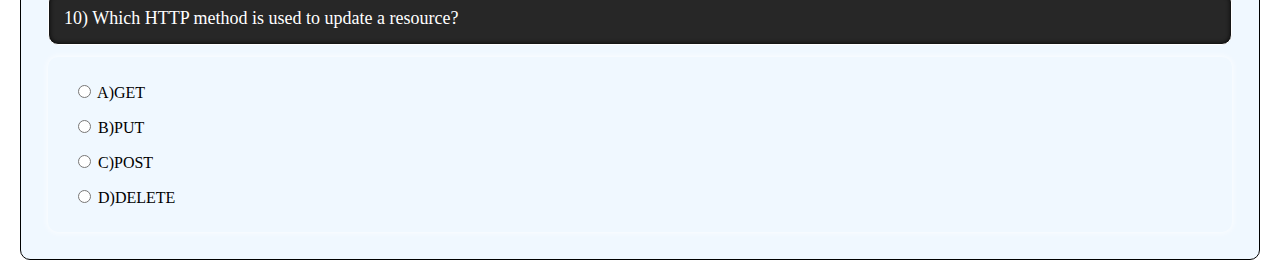
<file: jobace/technical.html>
<!DOCTYPE html>
<html lang="en">
<head>
    <meta charset="UTF-8">
    <meta http-equiv="X-UA-Compatible" content="IE=edge">
    <meta name="viewport" content="width=device-width, initial-scale=1.0">
    <title>Document</title>
    <style>

        .main_box{
            border:0.5px solid black;
            margin-top: 50px !important;
            /* background-color:rgb(255, 255, 255); */
        }
        .main_box:hover{
            border:0px solid;
            box-shadow: 0px 2px 7px rgb(0, 0, 0);
        }
        .container{
            box-shadow: 0px 0px 7px white;
            margin:12px;
            padding:15px;
            border-radius: 10px;
            background-color: aliceblue;
        }
        .question{
            border:1px solid;
            font-size:large;
            background-color: rgb(39, 39, 39);
            color: white;
            box-shadow: inset 0px 0px 5px rgb(0, 0, 0);
        }

        .hidden{
            position: absolute;
            visibility: hidden;
        }
        .opt{
            border-radius: 10px;
            margin: 5px;
            padding: 5px;
        }
    </style>
</head>
<body>
    <div class="container main_box">
        <div class="container question">
            1) Which of the following is not a programming language?
        </div>
        <div class="container options">
            <label for="Q1A"><div id="OPTQ1A" class="opt"><input type="radio" name="Q1" id="Q1A" value="A" onchange="fun(document.getElementById('OPTQ1A'),'A',document.getElementById('ANSQ1').textContent)"> A)Python</div></label>
            <label for="Q1B"><div id="OPTQ1B" class="opt"><input type="radio" name="Q1" id="Q1B" value="B" onchange="fun(document.getElementById('OPTQ1B'),'B',document.getElementById('ANSQ1').textContent)"> B)HTML</div></label>
            <label for="Q1C"><div id="OPTQ1C" class="opt"><input type="radio" name="Q1" id="Q1C" value="C" onchange="fun(document.getElementById('OPTQ1C'),'C',document.getElementById('ANSQ1').textContent)"> C)Java</div></label>
            <label for="Q1D"><div id="OPTQ1D" class="opt"><input type="radio" name="Q1" id="Q1D" value="D" onchange="fun(document.getElementById('OPTQ1D'),'D',document.getElementById('ANSQ1').textContent)"> D)C++</div></label>
        </div>
        <span class="hidden" id="ANSQ1">B</span>
    </div>
    <div class="container main_box">
        <div class="container question">
            2) Which data structure uses LIFO (Last In First Out)?
        </div>
        <div class="container options">
            <label for="Q2A"><div id="OPTQ2A" class="opt"><input type="radio" name="Q2" id="Q2A" value="A" onchange="fun(document.getElementById('OPTQ2A'),'A',document.getElementById('ANSQ2').textContent)"> A)Queue</div></label>
            <label for="Q2B"><div id="OPTQ2B" class="opt"><input type="radio" name="Q2" id="Q2B" value="B" onchange="fun(document.getElementById('OPTQ2B'),'B',document.getElementById('ANSQ2').textContent)"> B)Stack</div></label>
            <label for="Q2C"><div id="OPTQ2C" class="opt"><input type="radio" name="Q2" id="Q2C" value="C" onchange="fun(document.getElementById('OPTQ2C'),'C',document.getElementById('ANSQ2').textContent)"> C)Tree</div></label>
            <label for="Q2D"><div id="OPTQ2D" class="opt"><input type="radio" name="Q2" id="Q2D" value="D" onchange="fun(document.getElementById('OPTQ2D'),'D',document.getElementById('ANSQ2').textContent)"> D)Graph</div></label>
        </div>
        <span class="hidden" id="ANSQ2">B</span>
    </div>
    <div class="container main_box">
        <div class="container question">
            3) Which keyword is used to define a function in Python?
        </div>
        <div class="container options">
            <label for="Q3A"><div id="OPTQ3A" class="opt"><input type="radio" name="Q3" id="Q3A" value="A" onchange="fun(document.getElementById('OPTQ3A'),'A',document.getElementById('ANSQ3').textContent)"> A)func</div></label>
            <label for="Q3B"><div id="OPTQ3B" class="opt"><input type="radio" name="Q3" id="Q3B" value="B" onchange="fun(document.getElementById('OPTQ3B'),'B',document.getElementById('ANSQ3').textContent)"> B)def</div></label>
            <label for="Q3C"><div id="OPTQ3C" class="opt"><input type="radio" name="Q3" id="Q3C" value="C" onchange="fun(document.getElementById('OPTQ3C'),'C',document.getElementById('ANSQ3').textContent)"> C)function</div></label>
            <label for="Q3D"><div id="OPTQ3D" class="opt"><input type="radio" name="Q3" id="Q3D" value="D" onchange="fun(document.getElementById('OPTQ3D'),'D',document.getElementById('ANSQ3').textContent)"> D)declare</div></label>
        </div>
        <span class="hidden" id="ANSQ3">B</span>
    </div>
    <div class="container main_box">
        <div class="container question">
            4) What is the time complexity of binary search?
        </div>
        <div class="container options">
            <label for="Q4A"><div id="OPTQ4A" class="opt"><input type="radio" name="Q4" id="Q4A" value="A" onchange="fun(document.getElementById('OPTQ4A'),'A',document.getElementById('ANSQ4').textContent)"> A)O(n)</div></label>
            <label for="Q4B"><div id="OPTQ4B" class="opt"><input type="radio" name="Q4" id="Q4B" value="B" onchange="fun(document.getElementById('OPTQ4B'),'B',document.getElementById('ANSQ4').textContent)"> B)O(n²)</div></label>
            <label for="Q4C"><div id="OPTQ4C" class="opt"><input type="radio" name="Q4" id="Q4C" value="C" onchange="fun(document.getElementById('OPTQ4C'),'C',document.getElementById('ANSQ4').textContent)"> C)O(log n)</div></label>
            <label for="Q4D"><div id="OPTQ4D" class="opt"><input type="radio" name="Q4" id="Q4D" value="D" onchange="fun(document.getElementById('OPTQ4D'),'D',document.getElementById('ANSQ4').textContent)"> D)O(1)</div></label>
        </div>
        <span class="hidden" id="ANSQ4">C</span>
    </div>
    <div class="container main_box">
        <div class="container question">
            5) Which SQL statement is used to extract data from a database?
        </div>
        <div class="container options">
            <label for="Q5A"><div id="OPTQ5A" class="opt"><input type="radio" name="Q5" id="Q5A" value="A" onchange="fun(document.getElementById('OPTQ5A'),'A',document.getElementById('ANSQ5').textContent)"> A)GET</div></label>
            <label for="Q5B"><div id="OPTQ5B" class="opt"><input type="radio" name="Q5" id="Q5B" value="B" onchange="fun(document.getElementById('OPTQ5B'),'B',document.getElementById('ANSQ5').textContent)"> B)SELECT</div></label>
            <label for="Q5C"><div id="OPTQ5C" class="opt"><input type="radio" name="Q5" id="Q5C" value="C" onchange="fun(document.getElementById('OPTQ5C'),'C',document.getElementById('ANSQ5').textContent)"> C)EXTRACT</div></label>
            <label for="Q5D"><div id="OPTQ5D" class="opt"><input type="radio" name="Q5" id="Q5D" value="D" onchange="fun(document.getElementById('OPTQ5D'),'D',document.getElementById('ANSQ5').textContent)"> D)READ</div></label>
        </div>
        <span class="hidden" id="ANSQ5">B</span>
    </div>
    <div class="container main_box">
        <div class="container question">
            6) Which one is a version control system?
        </div>
        <div class="container options">
            <label for="Q6A"><div id="OPTQ6A" class="opt"><input type="radio" name="Q6" id="Q6A" value="A" onchange="fun(document.getElementById('OPTQ6A'),'A',document.getElementById('ANSQ6').textContent)"> A)Docker</div></label>
            <label for="Q6B"><div id="OPTQ6B" class="opt"><input type="radio" name="Q6" id="Q6B" value="B" onchange="fun(document.getElementById('OPTQ6B'),'B',document.getElementById('ANSQ6').textContent)"> B)Git</div></label>
            <label for="Q6C"><div id="OPTQ6C" class="opt"><input type="radio" name="Q6" id="Q6C" value="C" onchange="fun(document.getElementById('OPTQ6C'),'C',document.getElementById('ANSQ6').textContent)"> C)Kubernetes</div></label>
            <label for="Q6D"><div id="OPTQ6D" class="opt"><input type="radio" name="Q6" id="Q6D" value="D" onchange="fun(document.getElementById('OPTQ6D'),'D',document.getElementById('ANSQ6').textContent)"> D)Jenkins</div></label>
        </div>
        <span class="hidden" id="ANSQ6">B</span>
    </div>
    <div class="container main_box">
        <div class="container question">
            7) Which of the following is a NoSQL database?
        </div>
        <div class="container options">
            <label for="Q7A"><div id="OPTQ7A" class="opt"><input type="radio" name="Q7" id="Q7A" value="A" onchange="fun(document.getElementById('OPTQ7A'),'A',document.getElementById('ANSQ7').textContent)"> A)MySQL</div></label>
            <label for="Q7B"><div id="OPTQ7B" class="opt"><input type="radio" name="Q7" id="Q7B" value="B" onchange="fun(document.getElementById('OPTQ7B'),'B',document.getElementById('ANSQ7').textContent)"> B)MongoDB</div></label>
            <label for="Q7C"><div id="OPTQ7C" class="opt"><input type="radio" name="Q7" id="Q7C" value="C" onchange="fun(document.getElementById('OPTQ7C'),'C',document.getElementById('ANSQ7').textContent)"> C)PostgreSQL</div></label>
            <label for="Q7D"><div id="OPTQ7D" class="opt"><input type="radio" name="Q7" id="Q7D" value="D" onchange="fun(document.getElementById('OPTQ7D'),'D',document.getElementById('ANSQ7').textContent)"> D)Oracle</div></label>
        </div>
        <span class="hidden" id="ANSQ7">B</span>
    </div>
    <div class="container main_box">
        <div class="container question">
            8) Which operator is used for exponentiation in Python?
        </div>
        <div class="container options">
            <label for="Q8A"><div id="OPTQ8A" class="opt"><input type="radio" name="Q8" id="Q8A" value="A" onchange="fun(document.getElementById('OPTQ8A'),'A',document.getElementById('ANSQ8').textContent)"> A)^</div></label>
            <label for="Q8B"><div id="OPTQ8B" class="opt"><input type="radio" name="Q8" id="Q8B" value="B" onchange="fun(document.getElementById('OPTQ8B'),'B',document.getElementById('ANSQ8').textContent)"> B)**</div></label>
            <label for="Q8C"><div id="OPTQ8C" class="opt"><input type="radio" name="Q8" id="Q8C" value="C" onchange="fun(document.getElementById('OPTQ8C'),'C',document.getElementById('ANSQ8').textContent)"> C)%</div></label>
            <label for="Q8D"><div id="OPTQ8D" class="opt"><input type="radio" name="Q8" id="Q8D" value="D" onchange="fun(document.getElementById('OPTQ8D'),'D',document.getElementById('ANSQ8').textContent)"> D)//</div></label>
        </div>
        <span class="hidden" id="ANSQ8">B</span>
    </div>

    <div class="container main_box">
        <div class="container question">
            9) In OOP, which concept binds data and methods together?
        </div>
        <div class="container options">
            <label for="Q9A"><div id="OPTQ9A" class="opt"><input type="radio" name="Q9" id="Q9A" value="A" onchange="fun(document.getElementById('OPTQ9A'),'A',document.getElementById('ANSQ9').textContent)"> A)Polymorphism</div></label>
            <label for="Q9B"><div id="OPTQ9B" class="opt"><input type="radio" name="Q9" id="Q9B" value="B" onchange="fun(document.getElementById('OPTQ9B'),'B',document.getElementById('ANSQ9').textContent)"> B)Abstraction</div></label>
            <label for="Q9C"><div id="OPTQ9C" class="opt"><input type="radio" name="Q9" id="Q9C" value="C" onchange="fun(document.getElementById('OPTQ9C'),'C',document.getElementById('ANSQ9').textContent)"> C)Inheritance</div></label>
            <label for="Q9D"><div id="OPTQ9D" class="opt"><input type="radio" name="Q9" id="Q9D" value="D" onchange="fun(document.getElementById('OPTQ9D'),'D',document.getElementById('ANSQ9').textContent)"> D)Encapsulation</div></label>
        </div>
        <span class="hidden" id="ANSQ9">D</span>
    </div>
    <div class="container main_box">
        <div class="container question">
            10) Which HTTP method is used to update a resource?
        </div>
        <div class="container options">
            <label for="Q10A"><div id="OPTQ10A" class="opt"><input type="radio" name="Q10" id="Q10A" value="A" onchange="fun(document.getElementById('OPTQ10A'),'A',document.getElementById('ANSQ10').textContent)"> A)GET</div></label>
            <label for="Q10B"><div id="OPTQ10B" class="opt"><input type="radio" name="Q10" id="Q10B" value="B" onchange="fun(document.getElementById('OPTQ10B'),'B',document.getElementById('ANSQ10').textContent)"> B)PUT</div></label>
            <label for="Q10C"><div id="OPTQ10C" class="opt"><input type="radio" name="Q10" id="Q10C" value="C" onchange="fun(document.getElementById('OPTQ10C'),'C',document.getElementById('ANSQ10').textContent)"> C)POST</div></label>
            <label for="Q10D"><div id="OPTQ10D" class="opt"><input type="radio" name="Q10" id="Q10D" value="D" onchange="fun(document.getElementById('OPTQ10D'),'D',document.getElementById('ANSQ10').textContent)"> D)DELETE</div></label>
        </div>
        <span class="hidden" id="ANSQ10">B</span>
    </div>




    <script>
        function fun(id,user_ans,right_ans){
            console.log(user_ans)
            console.log(right_ans)
            if(user_ans==right_ans){
                id.style="background-color:green;color:white;";
            }
            else{
                id.style="background-color:red;color:white;";
            }
        }
    </script>    
</body>
</html>
</file>
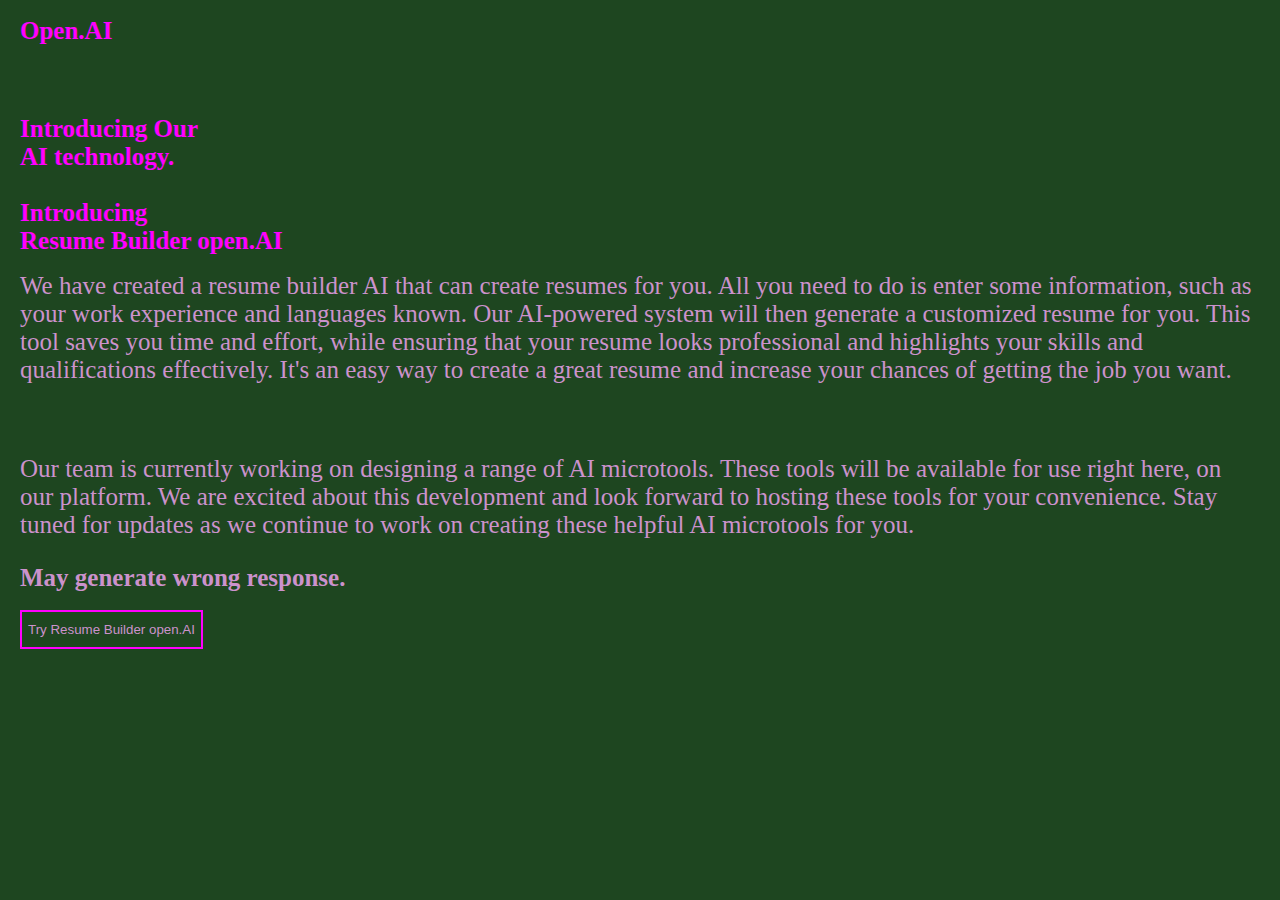
<file: resume/introduce.html>
<!DOCTYPE html>
<html lang="en">
<head>
    <meta charset="UTF-8">
    <meta http-equiv="X-UA-Compatible" content="IE=edge">
    <meta name="viewport" content="width=device-width, initial-scale=1.0">
    <title>Introducing AI</title>
    <link rel="stylesheet" href="./style.css">
</head>
<body>

    <h1 class="intro">Open.AI</h1> 
   
    <h1 class="intro1">Introducing Our <br> AI technology. <br><br>
    Introducing <br> Resume Builder open.AI</h1>

    <p class="para">We have created a resume builder AI that can create resumes for you. All you need to do is enter some information, such as your work experience and languages known. Our AI-powered system will then generate a customized resume for you. This tool saves you time and effort, while ensuring that your resume looks professional and highlights your skills and qualifications effectively. It's an easy way to create a great resume and increase your chances of getting the job you want.</p>

    <br><br>

    <p class="para">Our team is currently working on designing a range of AI microtools. These tools will be available for use right here, on our platform. We are excited about this development and look forward to hosting these tools for your convenience. Stay tuned for updates as we continue to work on creating these helpful AI microtools for you.</p>

    
    <b class="para">May generate wrong response.</b>

    <br><br>
    <a href="openAI.html">
        <button class="clr-btn">Try Resume Builder open.AI</button>
    </a>

    <br><br><br><br><br>
   
    
</body>
</html>
</file>
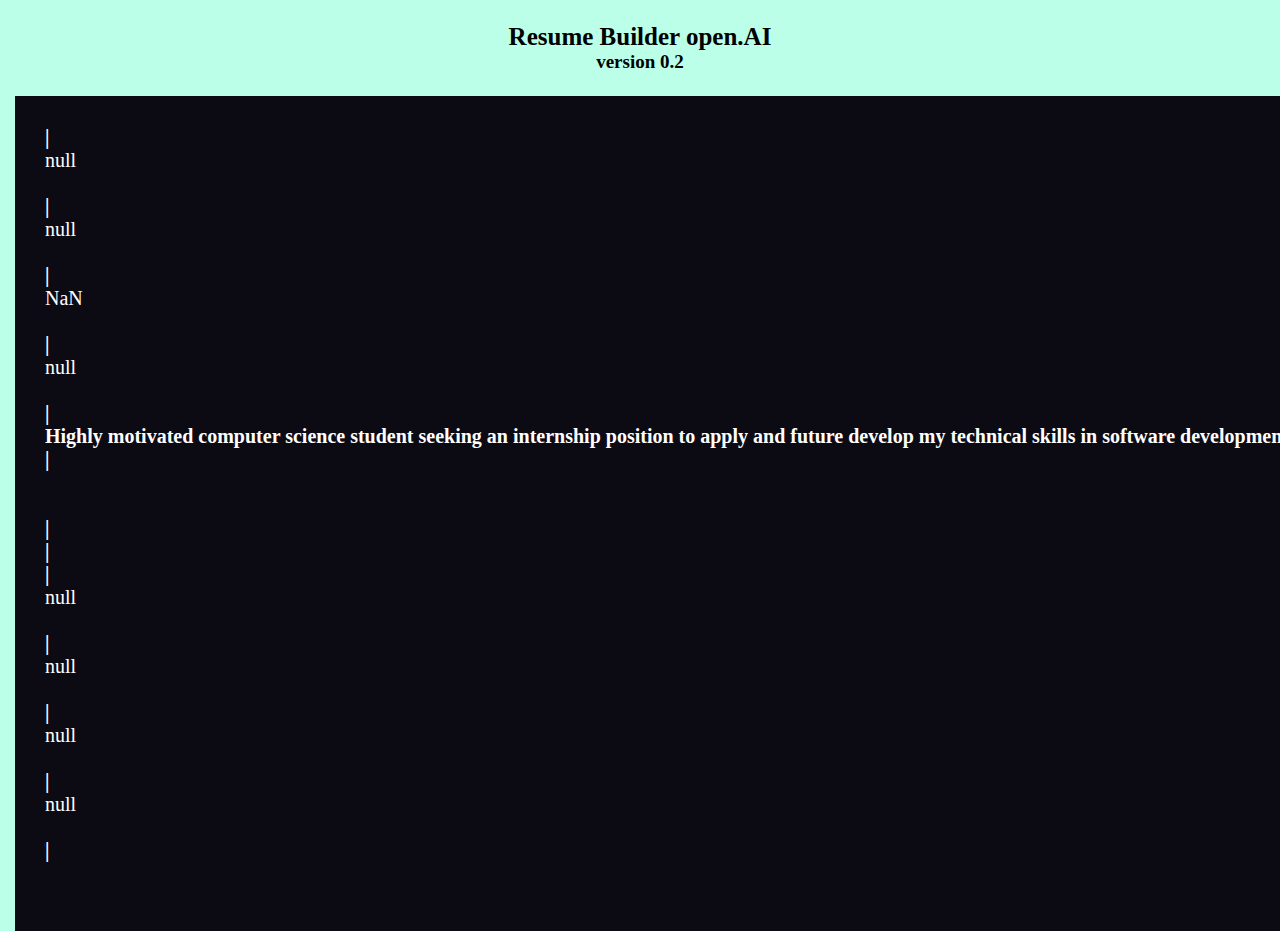
<file: resume/openAI.html>
<!DOCTYPE html>
<html lang="en">
<head>
    <meta charset="UTF-8">
    <meta http-equiv="X-UA-Compatible" content="IE=edge">
    <meta name="viewport" content="width=device-width, initial-scale=1.0">
    <title>Resume Builder open.AI</title>
</head>

<body>

    <br>
    <center>
        <h2 class="head">Resume Builder open.AI</h2>
        <h2 class="head2">version 0.2</h2>
    </center>
    <br>


    <div class="box">
        <!-- javascript starts here -->
        <script>
            let a = prompt("Enter your full name: ");
            let b = prompt("Enter your address: ");
            let c = prompt("Enter your phone number: ");
            let pt = parseInt(c);
            let d = prompt("Enter your Email Id: ");
            let uni = prompt("Enter your univerity name: ");

            document.write("<h1>Myself: </h1>" + a);
            document.write("<br>");
            document.write("<br>");

            document.write("<h1>Address: </h1>" + b);
            document.write("<br>");
            document.write("<br>");

            document.write("<h1>Phone Number: </h1>" + pt);
            document.write("<br>");
            document.write("<br>");

            document.write("<h1>Email Id: </h1>" + d);
            document.write("<br>");
            document.write("<br>");

            document.write("<h1>Objective: </h1>");
            document.write("<h1>Highly motivated computer science student seeking an internship position to apply and future develop my technical skills in software development and gain real-world experience in the industry.</h1>");
            document.write("<br>");
            document.write("<br>");

            document.write("<h1>Education: </h1>");
            document.write("<h1>Bachelor of Science in Computer Science</h1>" + "<h1>University.</h1>" + uni);
            document.write("<br>");
            document.write("<br>");


            let choice = prompt("1) Python. 2) Java. 3) Python,java. 4)none. \nEnter choice to select you skills: ");

            if (choice == 1) {
                document.write("<h1>I am proficient in the Python programming language and have a solid understanding of its syntax and features. I am comfortable writing Python code and can effectively use its built-in functions and libraries. Additionally, I have a good grasp of object-oriented programming (OOP) concepts, which allow me to design and develop modular and reusable code. I am familiar with classes, objects, inheritance, and other OOP principles in Python. Moreover, I have acquired knowledge of various data structures and algorithms, which enables me to efficiently solve problems and optimize code. I understand the importance of choosing the right data structure for different scenarios and implementing algorithms for tasks such as sorting, searching, and graph traversal.</h1>");
                document.write("<br>");
            }
            else if (choice == 2) {
                document.write("<h1>I am proficient in the Java programming language and have a strong command of its syntax and features. I am skilled in writing Java code and utilizing its extensive libraries and frameworks. I have a solid understanding of object-oriented programming (OOP) concepts in Java, including classes, objects, inheritance, and polymorphism. I can effectively design and develop modular and scalable code using OOP principles. Additionally, I have a deep knowledge of data structures and algorithms in Java. I am familiar with various data structures such as arrays, linked lists, stacks, queues, and trees, and understand how to implement them effectively. I am also proficient in implementing and optimizing algorithms for tasks like sorting, searching, and graph algorithms. My expertise in Java programming and understanding of data structures and algorithms enable me to solve complex problems efficiently and develop robust software solutions.</h1>");
                document.write("<br>");
            }
            else if (choice == 3) {
                document.write("<h1>I am proficient in the Python programming language and have a solid understanding of its syntax and features. I am comfortable writing Python code and can effectively use its built-in functions and libraries. Additionally, I have a good grasp of object-oriented programming (OOP) concepts, which allow me to design and develop modular and reusable code. I am familiar with classes, objects, inheritance, and other OOP principles in Python. Moreover, I have acquired knowledge of various data structures and algorithms, which enables me to efficiently solve problems and optimize code. I understand the importance of choosing the right data structure for different scenarios and implementing algorithms for tasks such as sorting, searching, and graph traversal.</h1>");
                document.write("<br>");
                document.write("<h1>I am proficient in the Java programming language and have a strong command of its syntax and features. I am skilled in writing Java code and utilizing its extensive libraries and frameworks. I have a solid understanding of object-oriented programming (OOP) concepts in Java, including classes, objects, inheritance, and polymorphism. I can effectively design and develop modular and scalable code using OOP principles. Additionally, I have a deep knowledge of data structures and algorithms in Java. I am familiar with various data structures such as arrays, linked lists, stacks, queues, and trees, and understand how to implement them effectively. I am also proficient in implementing and optimizing algorithms for tasks like sorting, searching, and graph algorithms. My expertise in Java programming and understanding of data structures and algorithms enable me to solve complex problems efficiently and develop robust software solutions.</h1>");
                document.write("<br>");
            }
            else if (choice == 4) {
                document.write("<br>");
            }
            else {
                alert("choice Invalid!!");

            }

            let choice3 = prompt("1) c. 2) c++. 3) c,c++. 4)none. \nEnter choice to select you skills: ");

            if (choice3 == 1) {
                document.write("<h1>I am proficient in the C programming language and have a strong grasp of its syntax and features. I am experienced in writing efficient and concise C code, and I can effectively utilize its libraries and functions. I have a solid understanding of procedural programming concepts in C, including variables, data types, control structures, and functions. I am skilled in designing and implementing algorithms and logical solutions using C. Moreover, I have a good knowledge of data structures in C, such as arrays, linked lists, stacks, queues, and trees. I understand how to manipulate and optimize data structures for various programming tasks. Additionally, I am adept at implementing algorithms for tasks like sorting, searching, and graph algorithms in C. My proficiency in the C language, combined with my understanding of data structures and algorithms, allows me to develop efficient and robust solutions to complex problems.</h1>");
                document.write("<br>");
            }
            else if (choice3 == 2) {
                document.write("<h1>I am proficient in the C++ programming language and have a strong command of its syntax and features. I am experienced in writing clean and efficient C++ code and can effectively utilize the language's powerful libraries and functionalities. I have a solid understanding of object-oriented programming (OOP) concepts in C++ and am skilled in designing and implementing classes, objects, inheritance, and polymorphism. I can effectively utilize encapsulation, abstraction, and other OOP principles to develop modular and reusable code. Moreover, I have a deep knowledge of data structures and algorithms in C++. I am familiar with various data structures, such as arrays, linked lists, stacks, queues, trees, and graphs, and understand how to implement and manipulate them effectively. I am also proficient in designing and optimizing algorithms for tasks such as sorting, searching, and graph traversal in C++. My expertise in C++ programming and understanding of data structures and algorithms enable me to develop efficient and scalable software solutions to complex problems.</h1>");
                document.write("<br>");
            }
            else if (choice3 == 3) {
                document.write("<h1>I am proficient in the C programming language and have a strong grasp of its syntax and features. I am experienced in writing efficient and concise C code, and I can effectively utilize its libraries and functions. I have a solid understanding of procedural programming concepts in C, including variables, data types, control structures, and functions. I am skilled in designing and implementing algorithms and logical solutions using C. Moreover, I have a good knowledge of data structures in C, such as arrays, linked lists, stacks, queues, and trees. I understand how to manipulate and optimize data structures for various programming tasks. Additionally, I am adept at implementing algorithms for tasks like sorting, searching, and graph algorithms in C. My proficiency in the C language, combined with my understanding of data structures and algorithms, allows me to develop efficient and robust solutions to complex problems.</h1>");
                document.write("<br>");
                document.write("<h1>I am proficient in the C++ programming language and have a strong command of its syntax and features. I am experienced in writing clean and efficient C++ code and can effectively utilize the language's powerful libraries and functionalities. I have a solid understanding of object-oriented programming (OOP) concepts in C++ and am skilled in designing and implementing classes, objects, inheritance, and polymorphism. I can effectively utilize encapsulation, abstraction, and other OOP principles to develop modular and reusable code. Moreover, I have a deep knowledge of data structures and algorithms in C++. I am familiar with various data structures, such as arrays, linked lists, stacks, queues, trees, and graphs, and understand how to implement and manipulate them effectively. I am also proficient in designing and optimizing algorithms for tasks such as sorting, searching, and graph traversal in C++. My expertise in C++ programming and understanding of data structures and algorithms enable me to develop efficient and scalable software solutions to complex problems.</h1>");
                document.write("<br>");
            }
            else if (choice3 == 4) {
                document.write("<br>");
            }
            else {
                alert("choice Invalid!!");

            }






            let choice2 = prompt("1) freelancing. 2)webDevelopment.  3)freelancin,webDevelopent 4) none \nEnter your skill: ");

            if (choice2 == 1) {
                document.write("<h1>I work as a freelancer, taking on various projects and assignments. As a freelancer, I have the freedom to choose the projects that align with my skills and interests. I enjoy the flexibility and independence that comes with freelancing, allowing me to manage my own schedule and work remotely. I take pride in delivering high-quality work to my clients and ensuring their satisfaction. Freelancing provides me with the opportunity to continuously learn and grow as I take on new and diverse projects. I value the collaborative nature of freelancing, working closely with clients to understand their needs and provide tailored solutions. Overall, freelancing allows me to pursue my passion for my work while enjoying a flexible and fulfilling career.</h1>");
                document.write("<br>");
            }
            else if (choice2 == 2) {
                document.write("<h1>I work as a web developer, specializing in creating and maintaining websites. As a web developer, I am responsible for designing and coding web pages, ensuring they are visually appealing and functional. I am skilled in front-end development, utilizing HTML, CSS, and JavaScript to create user-friendly and responsive websites. Additionally, I am experienced in back-end development, using frameworks and languages like PHP, Python, or Node.js to handle server-side operations and database management. I enjoy the process of turning clients' ideas into fully functioning websites, paying attention to detail and delivering high-quality results. Being a web developer allows me to combine my technical skills with creativity to build engaging online experiences. I am dedicated to staying up-to-date with the latest web development trends and technologies to provide the best solutions to my clients.</h1>");
                document.write("<br>");
            }
            else if (choice2 == 3) {
                document.write("<h1>I work as a freelancer, taking on various projects and assignments. As a freelancer, I have the freedom to choose the projects that align with my skills and interests. I enjoy the flexibility and independence that comes with freelancing, allowing me to manage my own schedule and work remotely. I take pride in delivering high-quality work to my clients and ensuring their satisfaction. Freelancing provides me with the opportunity to continuously learn and grow as I take on new and diverse projects. I value the collaborative nature of freelancing, working closely with clients to understand their needs and provide tailored solutions. Overall, freelancing allows me to pursue my passion for my work while enjoying a flexible and fulfilling career.</h1>");
                document.write("<br>");
                document.write("<h1>I work as a web developer, specializing in creating and maintaining websites. As a web developer, I am responsible for designing and coding web pages, ensuring they are visually appealing and functional. I am skilled in front-end development, utilizing HTML, CSS, and JavaScript to create user-friendly and responsive websites. Additionally, I am experienced in back-end development, using frameworks and languages like PHP, Python, or Node.js to handle server-side operations and database management. I enjoy the process of turning clients' ideas into fully functioning websites, paying attention to detail and delivering high-quality results. Being a web developer allows me to combine my technical skills with creativity to build engaging online experiences. I am dedicated to staying up-to-date with the latest web development trends and technologies to provide the best solutions to my clients.</h1>");
                document.write("<br>");
            }
            else if (choice2 == 4) {
                document.write("<br>");
            }

            let pro4 = prompt("Enter your other languages in which you are skilled: ");
            document.write("<h1>Laguages: </h1>" + pro4);
            document.write("<br>");
            document.write("<br>")

            let pro = prompt("Enter your projects name: ");
            document.write("<h1>Projects: </h1>" + pro);
            document.write("<br>");
            document.write("<br>")

            let pro1 = prompt("Enter your work experience: ");
            document.write("<h1>Work Experience: </h1>" + pro1);
            document.write("<br>");
            document.write("<br>");


            document.write("<h1>Thank you for reviewing my resume, i am available upon request.</h1>");
            document.write("<br>");
            document.write("<br>");
            document.write("<br>");
        </script>
        <!-- End javascript here -->
    </div>



    <!-- Styling the resume builder -->
    <style>
        * {
            margin: 0;
            padding: 0;
        }

        body {
            background-color: rgba(127, 255, 212, 0.533);
            margin-left: 15px;
            margin-right: 15px;
            font-family: Cambria, Cochin, Georgia, Times, 'Times New Roman', serif;
            font-size: 20px;
        }

        .head {
            font-family: Cambria, Cochin, Georgia, Times, 'Times New Roman', serif;
            color: black;
            font-size: 25px;
        }

        .head2 {
            font-family: Cambria, Cochin, Georgia, Times, 'Times New Roman', serif;
            color: black;
            font-size: 19px;
        }

        h1 {
            font-family: Cambria, Cochin, Georgia, Times, 'Times New Roman', serif;
            font-size: 20px;
            color: white;
        }

        /* test moving  */
        h1 {

            position: relative;

        }

        h1::after {

            content: '|';
            position: absolute;
            right: 0;
            color: white;
            background-color: #0c0b14;
            width: 100%;
            animation: writing 13s ease-in forwards, blink 1s infinite;

        }

        @keyframes writing {

            to {
                width: 0%;
            }
        }

        @keyframes blink {
            40% {
                color: transparent;
            }
        }


        /* end test moving */

        .box {
            margin: auto;
            width: 100%;
            height: 100%;
            background-color: #0c0b14;
            padding-left: 30px;
            padding-right: 50px;
            padding-top: 30px;
            font-family: Cambria, Cochin, Georgia, Times, 'Times New Roman', serif;
            color: white;
        }

        prompt{
            color: red;
            background-color: red;
        }
    </style>
    <!-- End Styling the resume builder -->


</body>

</html>
</file>
<file: resume/style.css>
body {
    margin: 0;
    padding: 0;
    background-color: #1e4620;
}

.intro {
    font-family: Cambria, Cochin, Georgia, Times, 'Times New Roman', serif;
    font-size: 25px;
    margin-left: 20px;
    color: #ff00ff;
}

.intro1 {
    font-family: Cambria, Cochin, Georgia, Times, 'Times New Roman', serif;
    font-size: 25px;
    margin-left: 20px;
    margin-top: 70px;
    color: #ff00ff;
}

.para {
    font-family: Cambria, Cochin, Georgia, Times, 'Times New Roman', serif;
    font-size: 25px;
    font-weight: 20px;
    margin-left: 20px;
    margin-right: 20px;
    margin-top: 10px;
    color: #cc92cc;
}

.clr-btn {
    border: 2px solid #ff00ff;
    background-color: #1e4620;
    color: #cc92cc;
    margin-left: 20px;
    padding-top: 10px;
    padding-bottom: 10px;
}

.clr-btn:hover {
    border: 2px solid #ff00ff;
    background-color: #cc92cc;
    color: #1e4620;
    margin-left: 20px;
    padding-top: 5px;
    padding-bottom: 5px;
    cursor: pointer;
    padding-top: 10px;
    padding-bottom: 10px;
}
</file>
